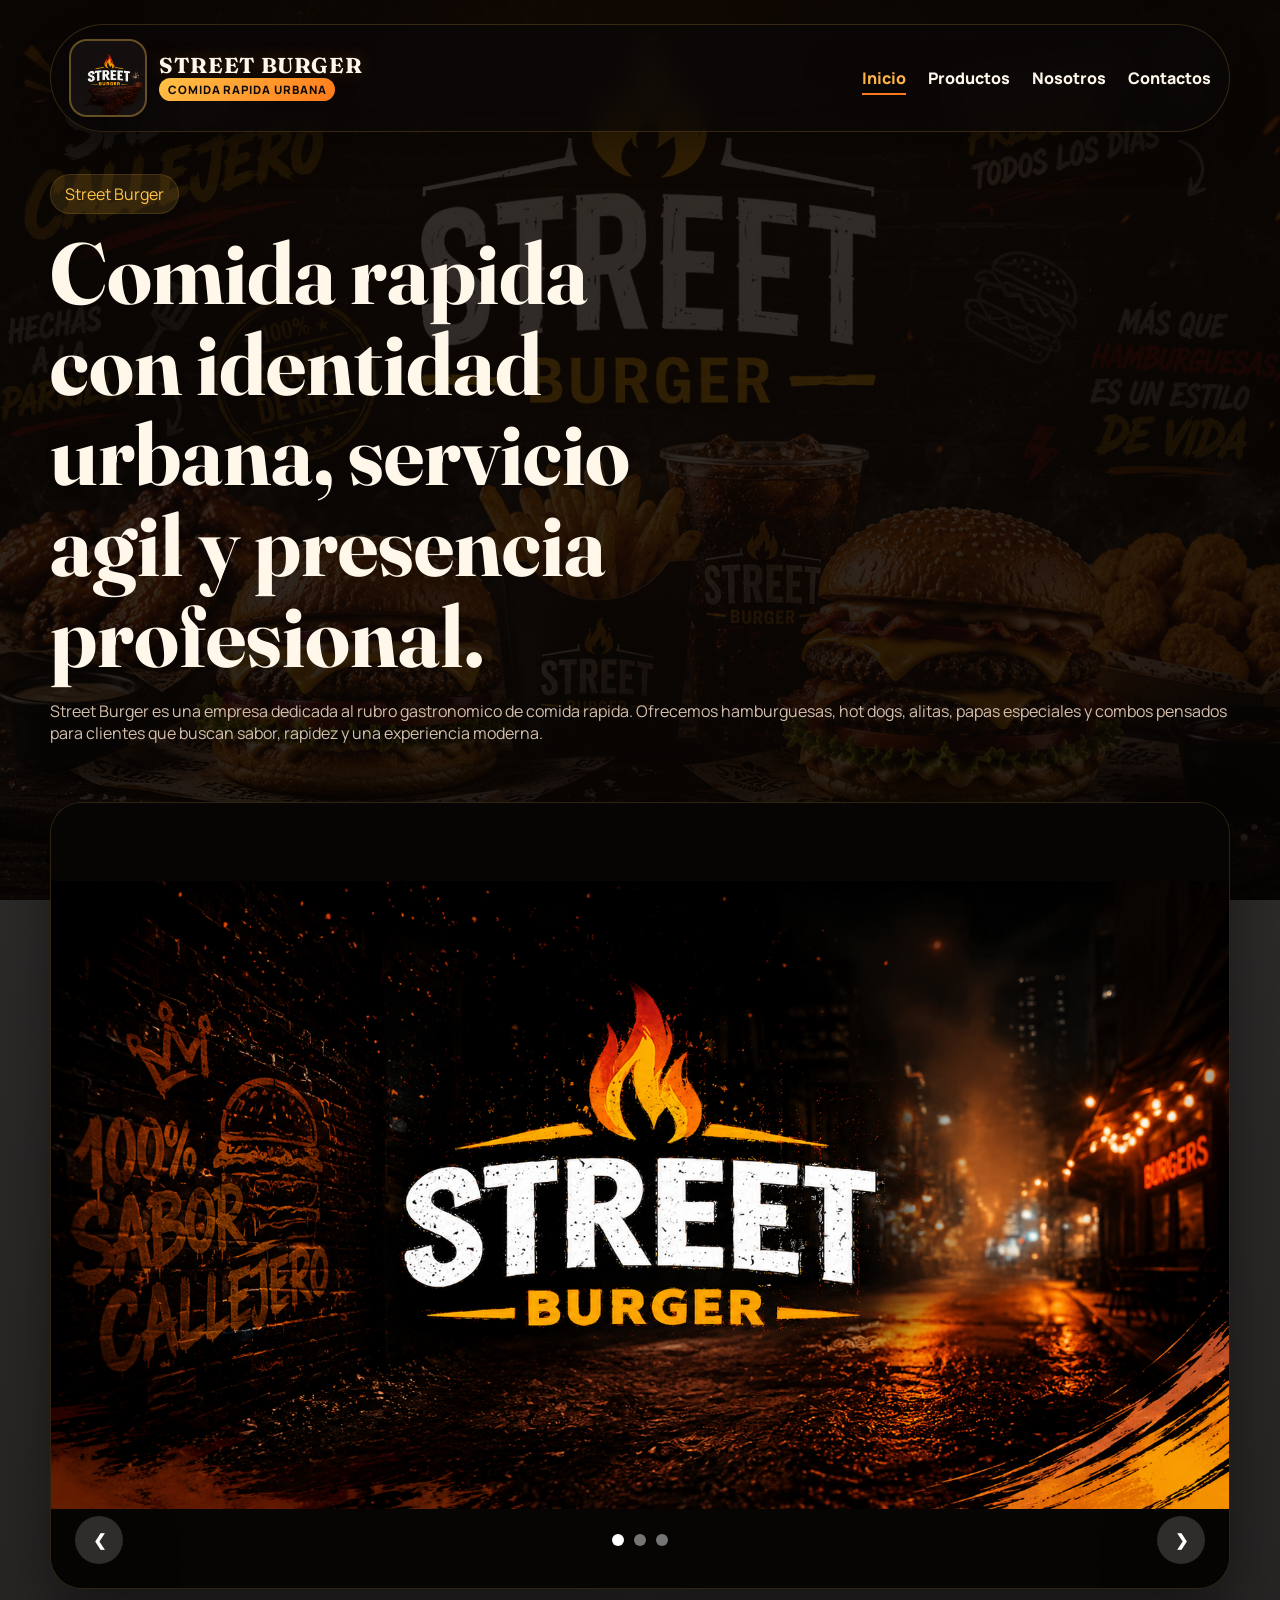
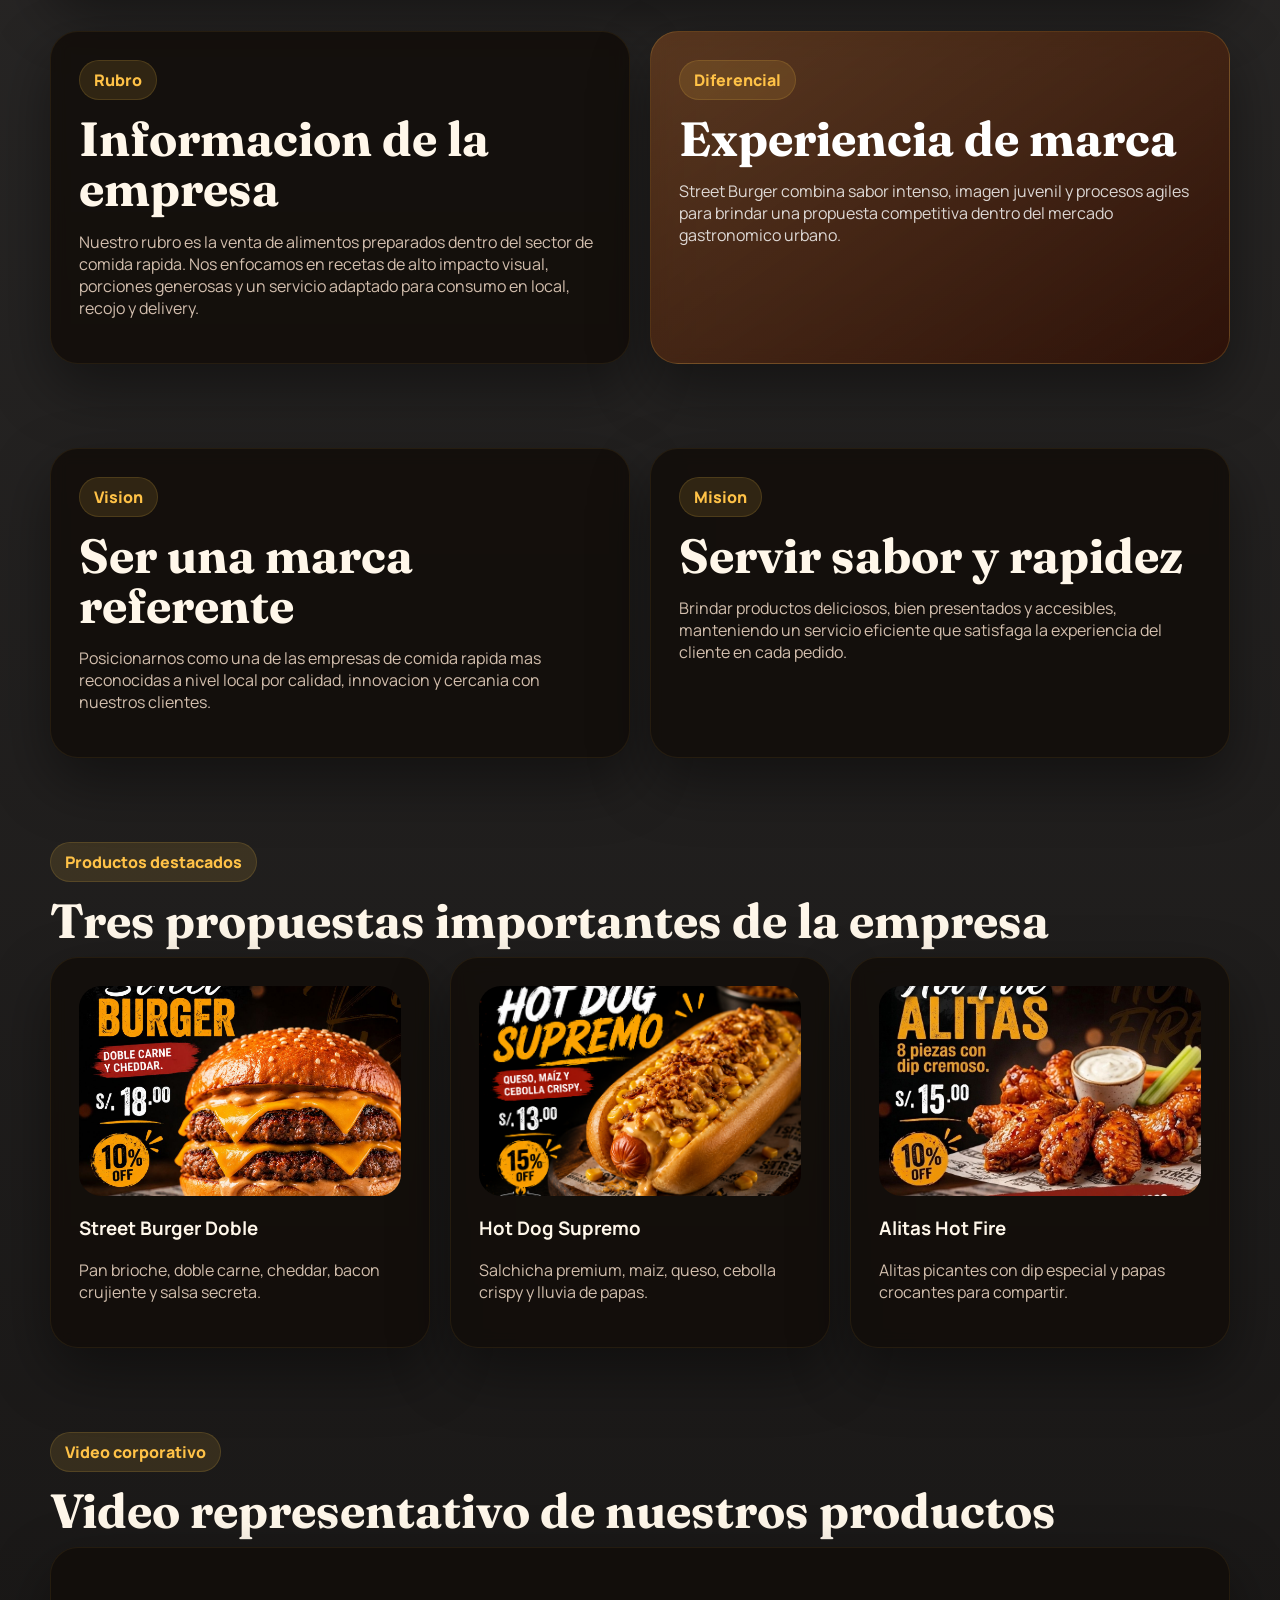
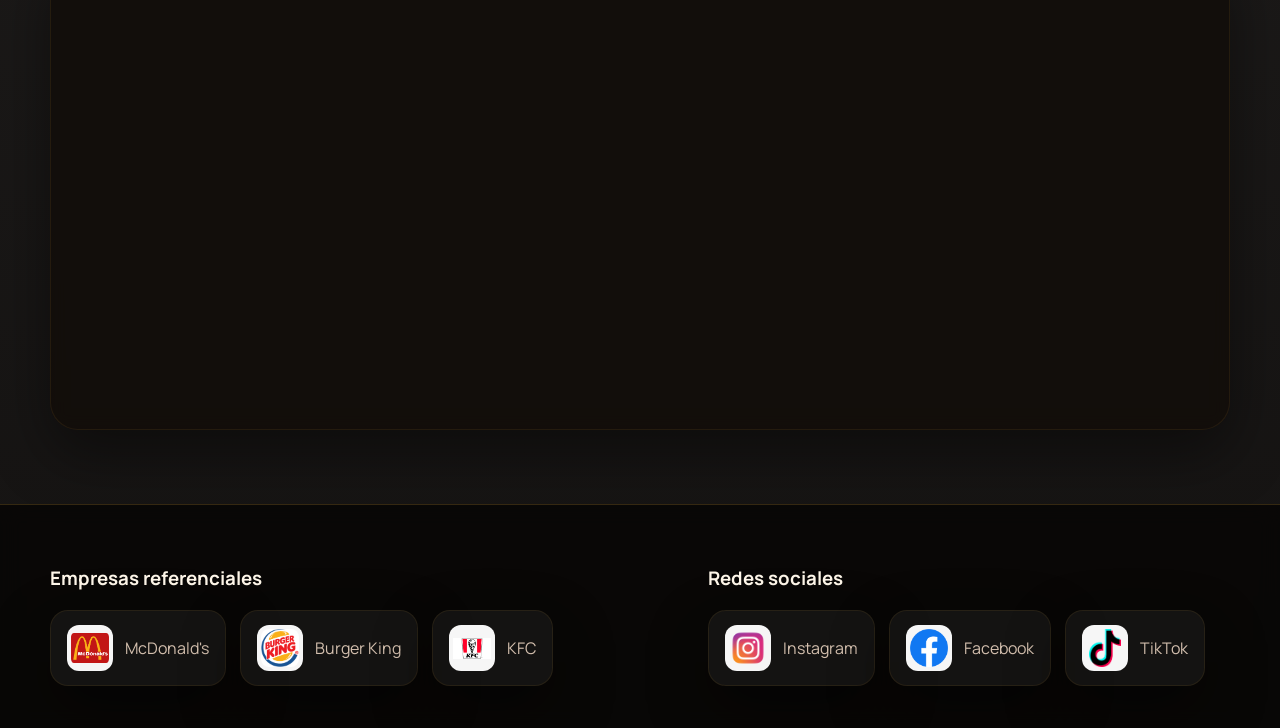
<file: index.html>
<!DOCTYPE html>
<html lang="es">
<head>
  <meta charset="UTF-8">
  <meta name="viewport" content="width=device-width, initial-scale=1.0">
  <title>Street Burger | Inicio</title>
  <link rel="preconnect" href="https://fonts.googleapis.com">
  <link rel="preconnect" href="https://fonts.gstatic.com" crossorigin>
  <link href="https://fonts.googleapis.com/css2?family=Fraunces:wght@600;700&family=Manrope:wght@400;500;700;800&display=swap" rel="stylesheet">
  <link rel="stylesheet" href="styles.css?v=pago-profesional">
</head>
<body data-page="inicio">
  <header class="site-shell">
    <nav class="navbar">
      <a class="brand" href="index.html">
        <img class="brand-logo" src="Productos/Logo.png" alt="Logo de Street Burger">
        <span class="brand-copy">
          <strong>Street Burger</strong>
          <small>Comida rapida urbana</small>
        </span>
      </a>

      <div class="nav-links">
        <a href="index.html" data-link="inicio">Inicio</a>
        <a href="productos.html" data-link="productos">Productos</a>
        <a href="nosotros.html" data-link="nosotros">Nosotros</a>
        <a href="contactos.html" data-link="contactos">Contactos</a>
      </div>
    </nav>
  </header>

  <main class="site-shell">
    <section class="page-hero">
      <div class="hero-copy">
        <span class="eyebrow">Street Burger</span>
        <h1>Comida rapida con identidad urbana, servicio agil y presencia profesional.</h1>
        <p>
          Street Burger es una empresa dedicada al rubro gastronomico de comida rapida.
          Ofrecemos hamburguesas, hot dogs, alitas, papas especiales y combos pensados para
          clientes que buscan sabor, rapidez y una experiencia moderna.
        </p>
      </div>
    </section>

    <section class="slider showcase-slider" data-slider>
      <div class="slides">
        <article class="slide active slide-poster"><img src="Slider/INICIO SLIDER 1.png" alt="Street Burger inicio slider 1"></article>
        <article class="slide slide-poster"><img src="Slider/INICIO SLIDER 2.png" alt="Street Burger inicio slider 2"></article>
        <article class="slide slide-poster"><img src="Slider/INICIO SLIDER 3.png" alt="Street Burger inicio slider 3"></article>
      </div>
      <div class="slider-controls">
        <button class="slider-btn prev" type="button" aria-label="Imagen anterior">&#10094;</button>
        <div class="slider-dots" aria-label="Selector de imagenes"></div>
        <button class="slider-btn next" type="button" aria-label="Imagen siguiente">&#10095;</button>
      </div>
    </section>

    <section class="section two-col">
      <article class="content-card">
        <span class="section-tag">Rubro</span>
        <h2>Informacion de la empresa</h2>
        <p>
          Nuestro rubro es la venta de alimentos preparados dentro del sector de comida rapida.
          Nos enfocamos en recetas de alto impacto visual, porciones generosas y un servicio
          adaptado para consumo en local, recojo y delivery.
        </p>
      </article>
      <article class="content-card accent-card">
        <span class="section-tag">Diferencial</span>
        <h2>Experiencia de marca</h2>
        <p>
          Street Burger combina sabor intenso, imagen juvenil y procesos agiles para brindar
          una propuesta competitiva dentro del mercado gastronomico urbano.
        </p>
      </article>
    </section>

    <section class="section two-col">
      <article class="content-card">
        <span class="section-tag">Vision</span>
        <h2>Ser una marca referente</h2>
        <p>
          Posicionarnos como una de las empresas de comida rapida mas reconocidas a nivel local
          por calidad, innovacion y cercania con nuestros clientes.
        </p>
      </article>
      <article class="content-card">
        <span class="section-tag">Mision</span>
        <h2>Servir sabor y rapidez</h2>
        <p>
          Brindar productos deliciosos, bien presentados y accesibles, manteniendo un servicio
          eficiente que satisfaga la experiencia del cliente en cada pedido.
        </p>
      </article>
    </section>

    <section class="section">
      <div class="section-heading">
        <span class="section-tag">Productos destacados</span>
        <h2>Tres propuestas importantes de la empresa</h2>
      </div>
      <div class="feature-grid">
        <article class="product-feature">
          <img class="feature-image" src="Productos/Street Burger.jpeg" alt="Street Burger">
          <h3>Street Burger Doble</h3>
          <p>Pan brioche, doble carne, cheddar, bacon crujiente y salsa secreta.</p>
        </article>
        <article class="product-feature">
          <img class="feature-image" src="Productos/HOT DOG SUPREMO.png" alt="Hot Dog Supremo">
          <h3>Hot Dog Supremo</h3>
          <p>Salchicha premium, maiz, queso, cebolla crispy y lluvia de papas.</p>
        </article>
        <article class="product-feature">
          <img class="feature-image" src="Productos/Hot Fire Alitas.jpeg" alt="Alitas Hot Fire">
          <h3>Alitas Hot Fire</h3>
          <p>Alitas picantes con dip especial y papas crocantes para compartir.</p>
        </article>
      </div>
    </section>

    <section class="section">
      <div class="section-heading">
        <span class="section-tag">Video corporativo</span>
        <h2>Video representativo de nuestros productos</h2>
      </div>
      <div class="video-frame">
        <iframe
          src="https://www.youtube.com/embed/rygi6waxC04"
          title="Video representativo de comida rapida"
          allow="accelerometer; autoplay; clipboard-write; encrypted-media; gyroscope; picture-in-picture"
          allowfullscreen></iframe>
      </div>
    </section>
  </main>

  <footer class="footer">
    <div class="site-shell footer-grid">
      <div>
        <h3>Empresas referenciales</h3>
        <div class="reference-logos">
          <a class="logo-card" href="https://www.mcdonalds.com.pe/" target="_blank" rel="noopener noreferrer"><img class="footer-logo-image" src="Logos de empresas/McDonald's.png" alt="Logo de McDonald's"><span>McDonald's</span></a>
          <a class="logo-card" href="https://www.burgerking.pe/?utm_source=google&utm_medium=search&utm_campaign=brand_conversiones&utm_content=search_intereses__brand&gad_source=1&gad_campaignid=15724503257&gbraid=0AAAAABdfjA9JvOW6CQxQbvN6A2C6X4tfF&gclid=Cj0KCQjw8PDPBhCeARIsAOJwmWW41U0X5RhV-IbB0sMtb2U_2dct4FTOyTwmlMT4a1hvIzcBEaLPNpYaAq4HEALw_wcB" target="_blank" rel="noopener noreferrer"><img class="footer-logo-image" src="Logos de empresas/Burger King.png" alt="Logo de Burger King"><span>Burger King</span></a>
          <a class="logo-card" href="https://www.kfc.com.pe/" target="_blank" rel="noopener noreferrer"><img class="footer-logo-image" src="Logos de empresas/Kfc.png" alt="Logo de KFC"><span>KFC</span></a>
        </div>
      </div>
      <div>
        <h3>Redes sociales</h3>
        <div class="social-links">
          <a class="social-link" href="https://www.instagram.com" target="_blank" rel="noopener noreferrer" aria-label="Instagram"><img class="footer-social-image" src="Logos de empresas/Instagram.png" alt="Instagram"><span>Instagram</span></a>
          <a class="social-link" href="https://www.facebook.com" target="_blank" rel="noopener noreferrer" aria-label="Facebook"><img class="footer-social-image" src="Logos de empresas/Facebook.png" alt="Facebook"><span>Facebook</span></a>
          <a class="social-link" href="https://www.tiktok.com" target="_blank" rel="noopener noreferrer" aria-label="TikTok"><img class="footer-social-image" src="Logos de empresas/TikTok.png" alt="TikTok"><span>TikTok</span></a>
        </div>
      </div>
    </div>
  </footer>

  <script src="script.js?v=pago-profesional"></script>
</body>
</html>
</file>
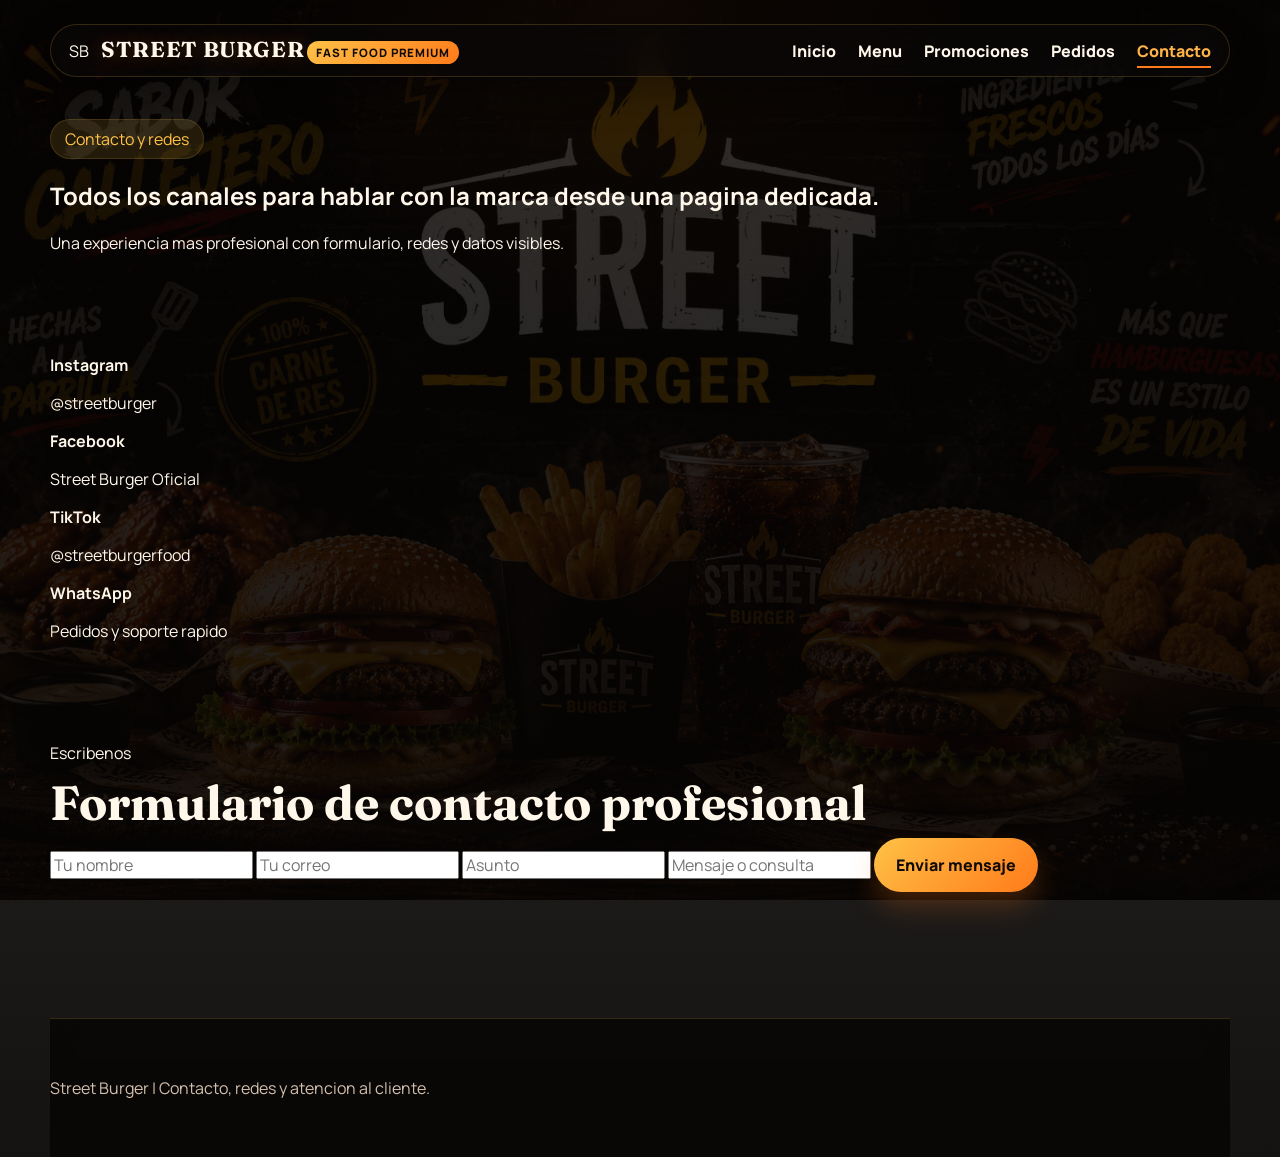
<file: contacto.html>
<!DOCTYPE html>
<html lang="es">
<head>
  <meta charset="UTF-8">
  <meta name="viewport" content="width=device-width, initial-scale=1.0">
  <title>Street Burger | Contacto</title>
  <link rel="preconnect" href="https://fonts.googleapis.com">
  <link rel="preconnect" href="https://fonts.gstatic.com" crossorigin>
  <link href="https://fonts.googleapis.com/css2?family=Fraunces:wght@600;700&family=Manrope:wght@400;500;700;800&display=swap" rel="stylesheet">
  <link rel="stylesheet" href="styles.css">
</head>
<body data-page="contacto">
  <header class="site-shell page-top">
    <nav class="navbar">
      <a class="brand" href="index.html">
        <span class="brand-mark">SB</span>
        <span>
          <strong>Street Burger</strong>
          <small>Fast food premium</small>
        </span>
      </a>
      <div class="nav-links">
        <a href="index.html" data-link="inicio">Inicio</a>
        <a href="menu.html" data-link="menu">Menu</a>
        <a href="promociones.html" data-link="promociones">Promociones</a>
        <a href="pedidos.html" data-link="pedidos">Pedidos</a>
        <a href="contacto.html" data-link="contacto">Contacto</a>
      </div>
    </nav>

    <section class="page-hero">
      <span class="eyebrow">Contacto y redes</span>
      <h1>Todos los canales para hablar con la marca desde una pagina dedicada.</h1>
      <p>Una experiencia mas profesional con formulario, redes y datos visibles.</p>
    </section>
  </header>

  <main class="site-shell">
    <section class="section social-grid four-col">
      <a class="social-card" href="#" aria-label="Instagram">
        <strong>Instagram</strong>
        <p>@streetburger</p>
      </a>
      <a class="social-card" href="#" aria-label="Facebook">
        <strong>Facebook</strong>
        <p>Street Burger Oficial</p>
      </a>
      <a class="social-card" href="#" aria-label="TikTok">
        <strong>TikTok</strong>
        <p>@streetburgerfood</p>
      </a>
      <a class="social-card" href="#" aria-label="WhatsApp">
        <strong>WhatsApp</strong>
        <p>Pedidos y soporte rapido</p>
      </a>
    </section>

    <section class="section">
      <div class="section-heading">
        <span>Escribenos</span>
        <h2>Formulario de contacto profesional</h2>
      </div>
      <form class="booking-form" id="contactForm">
        <input type="text" name="nombre" placeholder="Tu nombre" required>
        <input type="email" name="correo" placeholder="Tu correo" required>
        <input type="text" name="asunto" placeholder="Asunto" required>
        <input type="text" name="mensaje" placeholder="Mensaje o consulta" required>
        <button type="submit" class="btn btn-primary">Enviar mensaje</button>
      </form>
      <p class="form-message" id="formMessage" aria-live="polite"></p>
    </section>
  </main>

  <footer class="footer site-shell">
    <p>Street Burger | Contacto, redes y atencion al cliente.</p>
  </footer>

  <script src="script.js"></script>
</body>
</html>
</file>
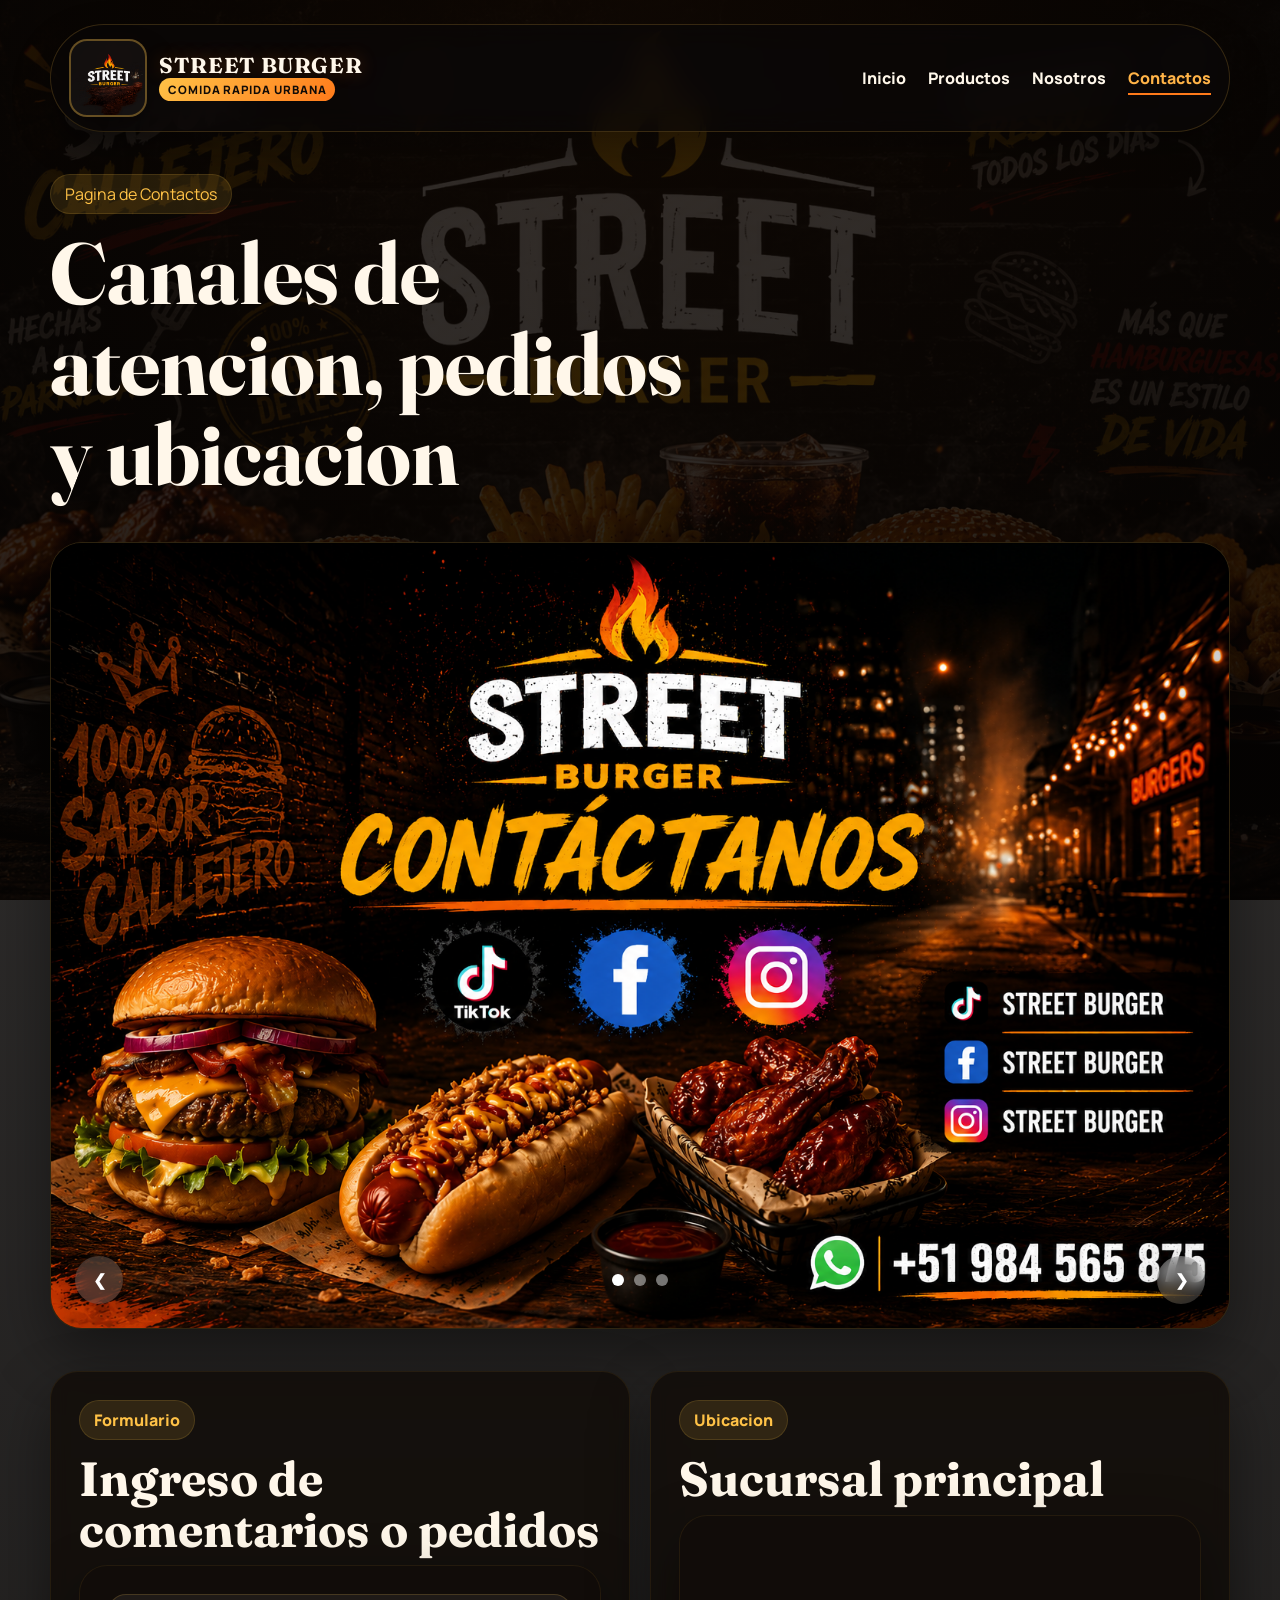
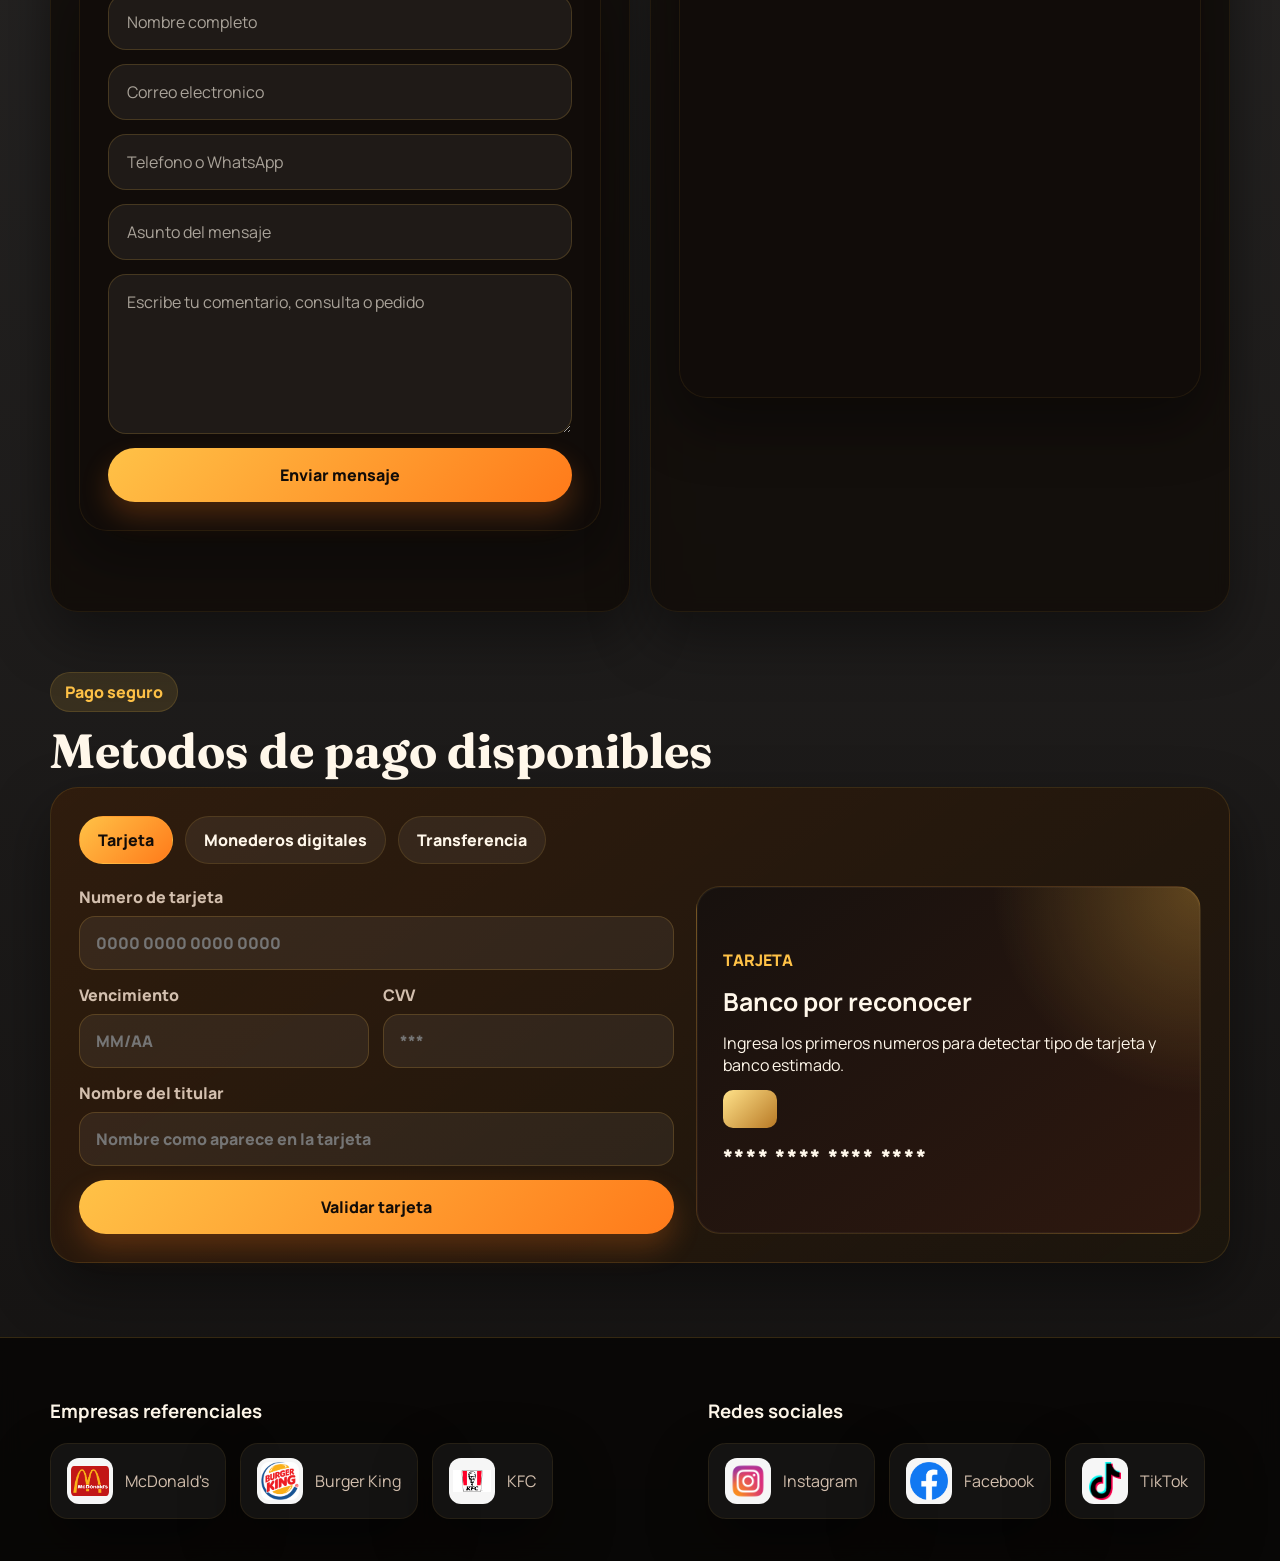
<file: contactos.html>
<!DOCTYPE html>
<html lang="es">
<head>
  <meta charset="UTF-8">
  <meta name="viewport" content="width=device-width, initial-scale=1.0">
  <title>Street Burger | Contactos</title>
  <link rel="preconnect" href="https://fonts.googleapis.com">
  <link rel="preconnect" href="https://fonts.gstatic.com" crossorigin>
  <link href="https://fonts.googleapis.com/css2?family=Fraunces:wght@600;700&family=Manrope:wght@400;500;700;800&display=swap" rel="stylesheet">
  <link rel="stylesheet" href="styles.css?v=pago-profesional">
</head>
<body data-page="contactos">
  <header class="site-shell">
    <nav class="navbar">
      <a class="brand" href="index.html">
        <img class="brand-logo" src="Productos/Logo.png" alt="Logo de Street Burger">
        <span class="brand-copy">
          <strong>Street Burger</strong>
          <small>Comida rapida urbana</small>
        </span>
      </a>
      <div class="nav-links">
        <a href="index.html" data-link="inicio">Inicio</a>
        <a href="productos.html" data-link="productos">Productos</a>
        <a href="nosotros.html" data-link="nosotros">Nosotros</a>
        <a href="contactos.html" data-link="contactos">Contactos</a>
      </div>
    </nav>
  </header>

  <main class="site-shell">
    <section class="page-hero compact-hero">
      <div class="hero-copy">
        <span class="eyebrow">Pagina de Contactos</span>
        <h1>Canales de atencion, pedidos y ubicacion</h1>
      </div>
    </section>

    <section class="slider showcase-slider" data-slider>
      <div class="slides">
        <article class="slide active slide-poster"><img src="Slider/CONTACTOS SLIDER 1.png" alt="Street Burger contactos slider 1"></article>
        <article class="slide slide-poster"><img src="Slider/CONTACTOS SLIDER 2.png" alt="Street Burger contactos slider 2"></article>
        <article class="slide slide-poster"><img src="Slider/CONTACTOS SLIDER 3.png" alt="Street Burger contactos slider 3"></article>
      </div>
      <div class="slider-controls">
        <button class="slider-btn prev" type="button" aria-label="Imagen anterior">&#10094;</button>
        <div class="slider-dots" aria-label="Selector de imagenes"></div>
        <button class="slider-btn next" type="button" aria-label="Imagen siguiente">&#10095;</button>
      </div>
    </section>

    <section class="section two-col contact-layout">
      <div class="content-card" id="pedido-formulario">
        <span class="section-tag">Formulario</span>
        <h2>Ingreso de comentarios o pedidos</h2>
        <form class="contact-form" id="contactForm">
          <input type="text" name="nombre" placeholder="Nombre completo" required>
          <input type="email" name="correo" placeholder="Correo electronico" required>
          <input type="text" name="telefono" placeholder="Telefono o WhatsApp" required>
          <input type="text" name="asunto" placeholder="Asunto del mensaje" required>
          <textarea name="mensaje" placeholder="Escribe tu comentario, consulta o pedido" required></textarea>
          <button type="submit" class="btn btn-primary">Enviar mensaje</button>
        </form>
        <p class="form-message" id="formMessage" aria-live="polite"></p>
      </div>

      <div class="content-card">
        <span class="section-tag">Ubicacion</span>
        <h2>Sucursal principal</h2>
        <div class="map-frame">
          <iframe
            src="https://www.google.com/maps?q=Plaza+de+Armas+de+Lima&output=embed"
            title="Mapa de la sucursal"
            loading="lazy"
            referrerpolicy="no-referrer-when-downgrade"></iframe>
        </div>
      </div>
    </section>

    <section class="section payment-section" id="metodos-pago">
      <div class="section-heading">
        <span class="section-tag">Pago seguro</span>
        <h2>Metodos de pago disponibles</h2>
      </div>

      <div class="payment-panel">
        <div class="payment-tabs" role="tablist" aria-label="Metodos de pago">
          <button class="payment-tab active" type="button" data-payment-tab="card">Tarjeta</button>
          <button class="payment-tab" type="button" data-payment-tab="wallet">Monederos digitales</button>
          <button class="payment-tab" type="button" data-payment-tab="transfer">Transferencia</button>
        </div>

        <div class="payment-method active" data-payment-panel="card">
          <div class="payment-grid">
            <form class="card-form" id="cardPaymentForm">
              <label>
                Numero de tarjeta
                <input id="cardNumber" type="text" inputmode="numeric" maxlength="19" placeholder="0000 0000 0000 0000" autocomplete="cc-number">
              </label>
              <div class="card-row">
                <label>
                  Vencimiento
                  <input id="cardExpiry" type="text" inputmode="numeric" maxlength="5" placeholder="MM/AA" autocomplete="cc-exp">
                </label>
                <label>
                  CVV
                  <input id="cardCvv" type="password" inputmode="numeric" maxlength="4" placeholder="***" autocomplete="cc-csc">
                </label>
              </div>
              <label>
                Nombre del titular
                <input id="cardHolder" type="text" placeholder="Nombre como aparece en la tarjeta" autocomplete="cc-name">
              </label>
              <button class="btn btn-primary" type="submit">Validar tarjeta</button>
            </form>

            <div class="card-preview" aria-live="polite">
              <span id="cardBrand">Tarjeta</span>
              <strong id="cardBank">Banco por reconocer</strong>
              <p id="cardHint">Ingresa los primeros numeros para detectar tipo de tarjeta y banco estimado.</p>
              <div class="card-chip"></div>
              <div id="cardMasked">**** **** **** ****</div>
            </div>
          </div>
        </div>

        <div class="payment-method" data-payment-panel="wallet">
          <div class="wallet-grid">
            <button class="wallet-card yape-card" type="button" id="openYapeModal">
              <img class="wallet-logo-image" src="Logos de empresas/Yape.png" alt="Logo de Yape">
              <strong>Yape</strong>
              <small>Escanea el QR para pagar al instante</small>
            </button>
          </div>
        </div>

        <div class="payment-method" data-payment-panel="transfer">
          <div class="transfer-box">
            <span class="section-tag">Cuenta bancaria</span>
            <h3>Transferencia o deposito</h3>
            <p>Banco: Street Burger Bank</p>
            <p>Cuenta: 001-245-998877</p>
            <p>CCI: 002-001-000245998877-11</p>
          </div>
        </div>
      </div>
    </section>
  </main>

  <div class="payment-modal" id="yapeModal" aria-hidden="true">
    <div class="payment-modal-backdrop" data-close-yape></div>
    <div class="payment-modal-card" role="dialog" aria-modal="true" aria-labelledby="yapeModalTitle">
      <button class="modal-close" type="button" aria-label="Cerrar" data-close-yape>&times;</button>
      <div class="yape-modal-layout">
        <div>
          <img class="wallet-logo-image large" src="Logos de empresas/Yape.png" alt="Logo de Yape">
          <h2 id="yapeModalTitle">Pago con Yape</h2>
          <p>Escanea el codigo QR para registrar el pago del pedido.</p>
        </div>
        <div class="receipt-preview" id="receiptPreview">
          <img class="qr-payment-image" src="Metodos de pago/QR.jpeg" alt="Codigo QR de pago por Yape">
        </div>
      </div>
    </div>
  </div>

  <div class="toast" id="orderToast" role="status" aria-live="polite"></div>

  <footer class="footer">
    <div class="site-shell footer-grid">
      <div>
        <h3>Empresas referenciales</h3>
        <div class="reference-logos">
          <a class="logo-card" href="https://www.mcdonalds.com" target="_blank" rel="noopener noreferrer"><img class="footer-logo-image" src="Logos de empresas/McDonald's.png" alt="Logo de McDonald's"><span>McDonald's</span></a>
          <a class="logo-card" href="https://www.burgerking.com" target="_blank" rel="noopener noreferrer"><img class="footer-logo-image" src="Logos de empresas/Burger King.png" alt="Logo de Burger King"><span>Burger King</span></a>
          <a class="logo-card" href="https://www.kfc.com" target="_blank" rel="noopener noreferrer"><img class="footer-logo-image" src="Logos de empresas/Kfc.png" alt="Logo de KFC"><span>KFC</span></a>
        </div>
      </div>
      <div>
        <h3>Redes sociales</h3>
        <div class="social-links">
          <a class="social-link" href="https://www.instagram.com" target="_blank" rel="noopener noreferrer"><img class="footer-social-image" src="Logos de empresas/Instagram.png" alt="Instagram"><span>Instagram</span></a>
          <a class="social-link" href="https://www.facebook.com" target="_blank" rel="noopener noreferrer"><img class="footer-social-image" src="Logos de empresas/Facebook.png" alt="Facebook"><span>Facebook</span></a>
          <a class="social-link" href="https://www.tiktok.com" target="_blank" rel="noopener noreferrer"><img class="footer-social-image" src="Logos de empresas/TikTok.png" alt="TikTok"><span>TikTok</span></a>
        </div>
      </div>
    </div>
  </footer>

  <script src="script.js?v=pago-profesional"></script>
</body>
</html>
</file>
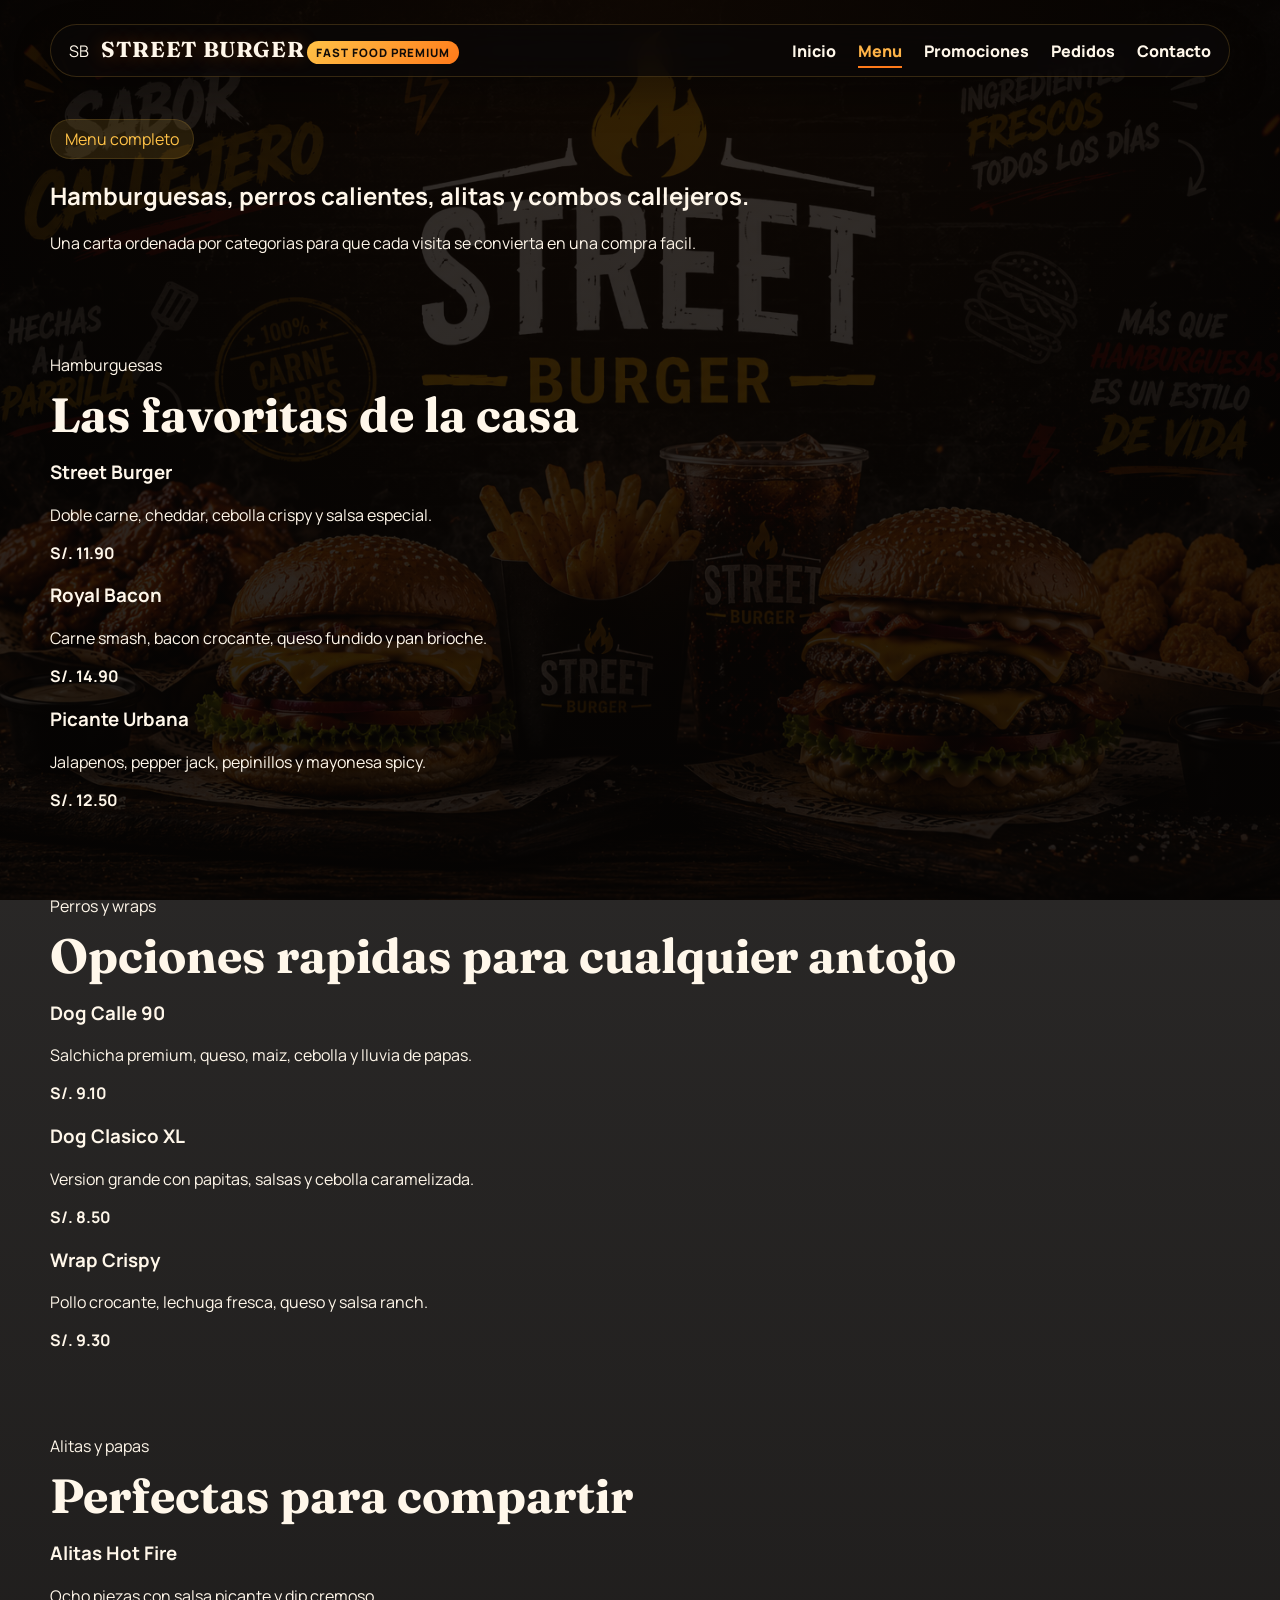
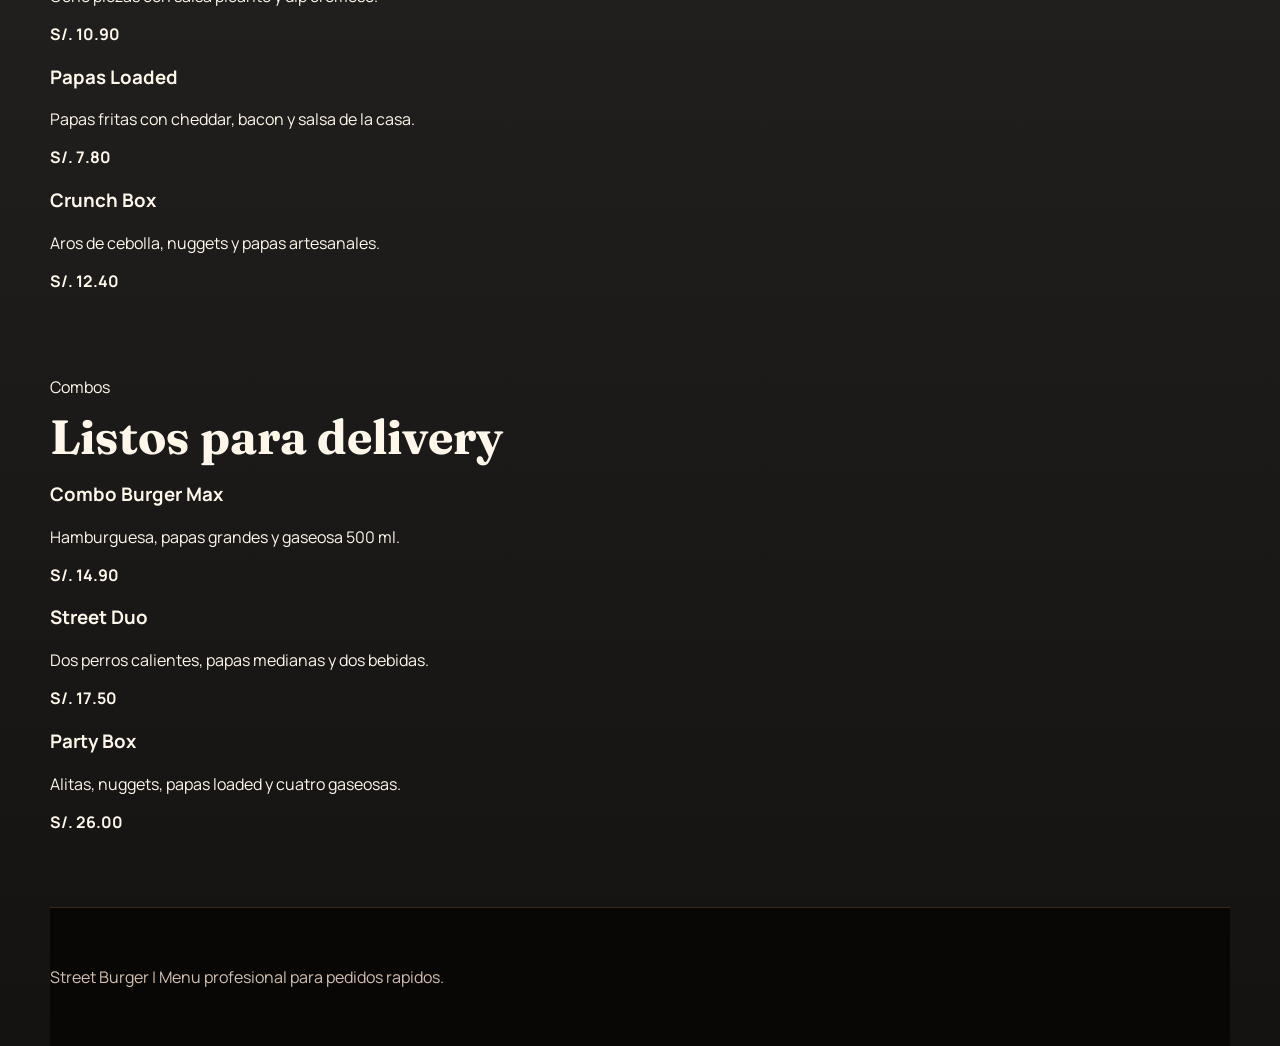
<file: menu.html>
<!DOCTYPE html>
<html lang="es">
<head>
  <meta charset="UTF-8">
  <meta name="viewport" content="width=device-width, initial-scale=1.0">
  <title>Street Burger | Menu</title>
  <link rel="preconnect" href="https://fonts.googleapis.com">
  <link rel="preconnect" href="https://fonts.gstatic.com" crossorigin>
  <link href="https://fonts.googleapis.com/css2?family=Fraunces:wght@600;700&family=Manrope:wght@400;500;700;800&display=swap" rel="stylesheet">
  <link rel="stylesheet" href="styles.css">
</head>
<body data-page="menu">
  <header class="site-shell page-top">
    <nav class="navbar">
      <a class="brand" href="index.html">
        <span class="brand-mark">SB</span>
        <span>
          <strong>Street Burger</strong>
          <small>Fast food premium</small>
        </span>
      </a>
      <div class="nav-links">
        <a href="index.html" data-link="inicio">Inicio</a>
        <a href="menu.html" data-link="menu">Menu</a>
        <a href="promociones.html" data-link="promociones">Promociones</a>
        <a href="pedidos.html" data-link="pedidos">Pedidos</a>
        <a href="contacto.html" data-link="contacto">Contacto</a>
      </div>
    </nav>

    <section class="page-hero">
      <span class="eyebrow">Menu completo</span>
      <h1>Hamburguesas, perros calientes, alitas y combos callejeros.</h1>
      <p>Una carta ordenada por categorias para que cada visita se convierta en una compra facil.</p>
    </section>
  </header>

  <main class="site-shell">
    <section class="section category-section">
      <div class="section-heading">
        <span>Hamburguesas</span>
        <h2>Las favoritas de la casa</h2>
      </div>
      <div class="menu-grid">
        <article class="menu-card warm-card">
          <h3>Street Burger</h3>
          <p>Doble carne, cheddar, cebolla crispy y salsa especial.</p>
          <strong>S/. 11.90</strong>
        </article>
        <article class="menu-card dark-card">
          <h3>Royal Bacon</h3>
          <p>Carne smash, bacon crocante, queso fundido y pan brioche.</p>
          <strong>S/. 14.90</strong>
        </article>
        <article class="menu-card gold-card">
          <h3>Picante Urbana</h3>
          <p>Jalapenos, pepper jack, pepinillos y mayonesa spicy.</p>
          <strong>S/. 12.50</strong>
        </article>
      </div>
    </section>

    <section class="section category-section">
      <div class="section-heading">
        <span>Perros y wraps</span>
        <h2>Opciones rapidas para cualquier antojo</h2>
      </div>
      <div class="menu-grid">
        <article class="menu-card green-card">
          <h3>Dog Calle 90</h3>
          <p>Salchicha premium, queso, maiz, cebolla y lluvia de papas.</p>
          <strong>S/. 9.10</strong>
        </article>
        <article class="menu-card warm-card">
          <h3>Dog Clasico XL</h3>
          <p>Version grande con papitas, salsas y cebolla caramelizada.</p>
          <strong>S/. 8.50</strong>
        </article>
        <article class="menu-card dark-card">
          <h3>Wrap Crispy</h3>
          <p>Pollo crocante, lechuga fresca, queso y salsa ranch.</p>
          <strong>S/. 9.30</strong>
        </article>
      </div>
    </section>

    <section class="section category-section">
      <div class="section-heading">
        <span>Alitas y papas</span>
        <h2>Perfectas para compartir</h2>
      </div>
      <div class="menu-grid">
        <article class="menu-card dark-card">
          <h3>Alitas Hot Fire</h3>
          <p>Ocho piezas con salsa picante y dip cremoso.</p>
          <strong>S/. 10.90</strong>
        </article>
        <article class="menu-card gold-card">
          <h3>Papas Loaded</h3>
          <p>Papas fritas con cheddar, bacon y salsa de la casa.</p>
          <strong>S/. 7.80</strong>
        </article>
        <article class="menu-card green-card">
          <h3>Crunch Box</h3>
          <p>Aros de cebolla, nuggets y papas artesanales.</p>
          <strong>S/. 12.40</strong>
        </article>
      </div>
    </section>

    <section class="section category-section">
      <div class="section-heading">
        <span>Combos</span>
        <h2>Listos para delivery</h2>
      </div>
      <div class="menu-grid">
        <article class="menu-card warm-card">
          <h3>Combo Burger Max</h3>
          <p>Hamburguesa, papas grandes y gaseosa 500 ml.</p>
          <strong>S/. 14.90</strong>
        </article>
        <article class="menu-card dark-card">
          <h3>Street Duo</h3>
          <p>Dos perros calientes, papas medianas y dos bebidas.</p>
          <strong>S/. 17.50</strong>
        </article>
        <article class="menu-card gold-card">
          <h3>Party Box</h3>
          <p>Alitas, nuggets, papas loaded y cuatro gaseosas.</p>
          <strong>S/. 26.00</strong>
        </article>
      </div>
    </section>
  </main>

  <footer class="footer site-shell">
    <p>Street Burger | Menu profesional para pedidos rapidos.</p>
  </footer>

  <script src="script.js"></script>
</body>
</html>
</file>
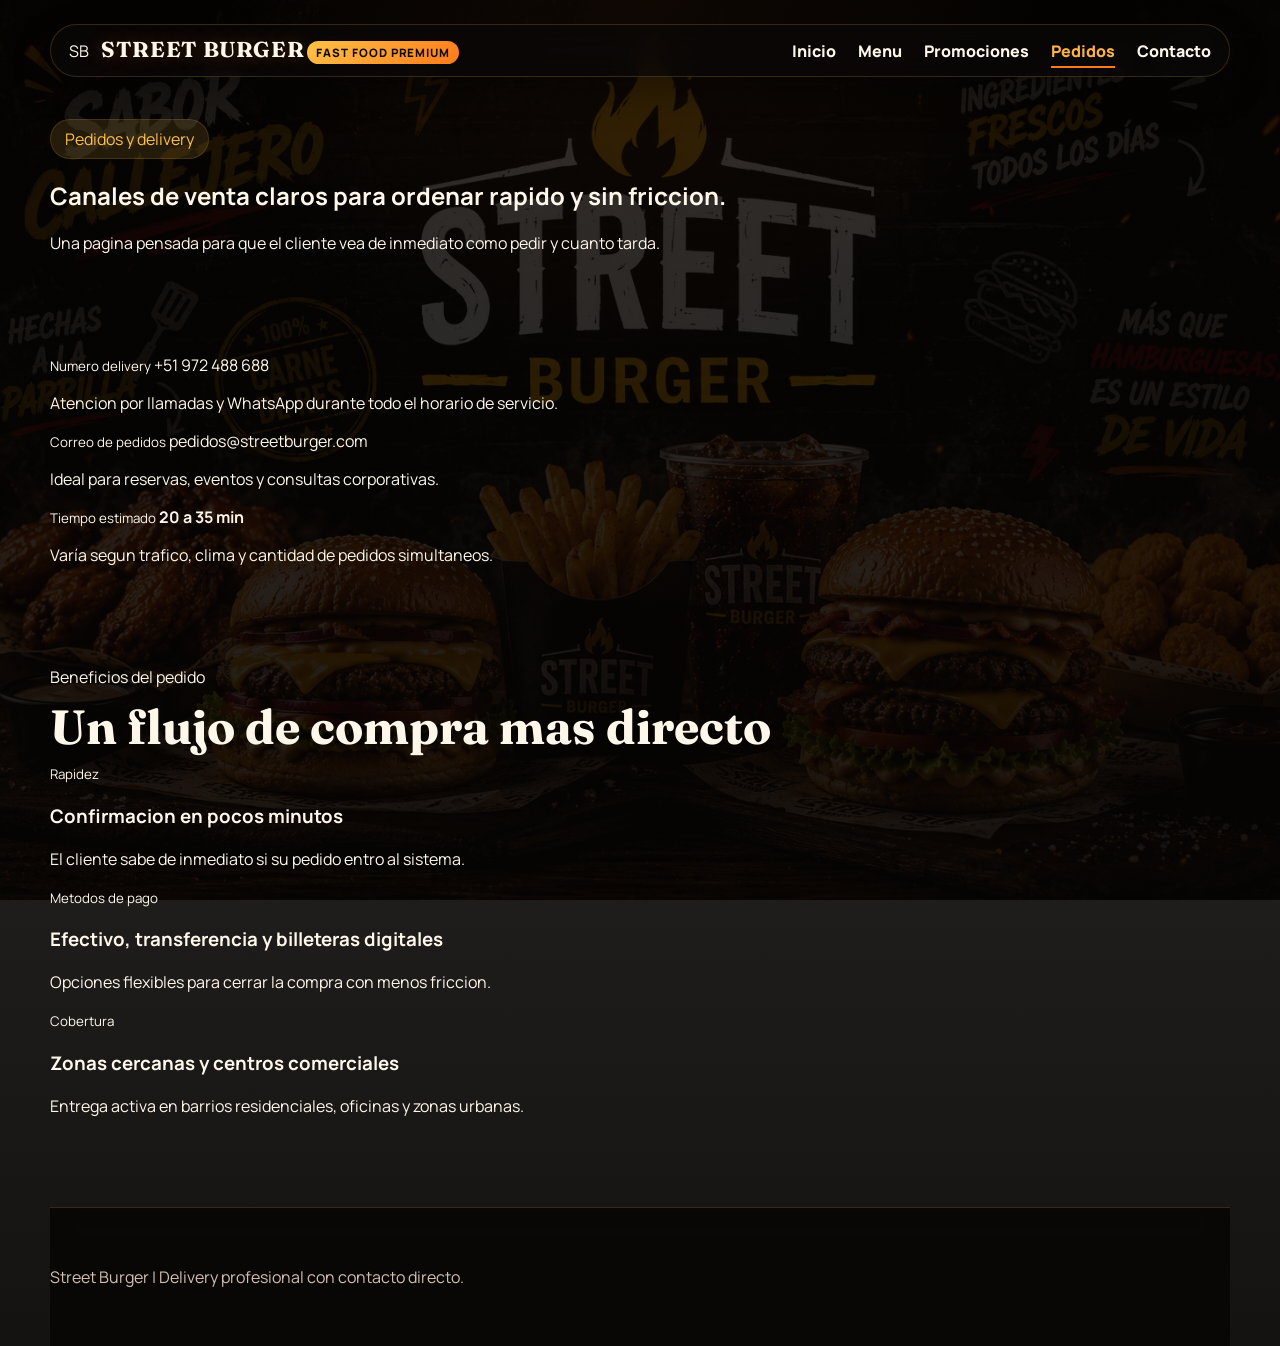
<file: pedidos.html>
<!DOCTYPE html>
<html lang="es">
<head>
  <meta charset="UTF-8">
  <meta name="viewport" content="width=device-width, initial-scale=1.0">
  <title>Street Burger | Pedidos</title>
  <link rel="preconnect" href="https://fonts.googleapis.com">
  <link rel="preconnect" href="https://fonts.gstatic.com" crossorigin>
  <link href="https://fonts.googleapis.com/css2?family=Fraunces:wght@600;700&family=Manrope:wght@400;500;700;800&display=swap" rel="stylesheet">
  <link rel="stylesheet" href="styles.css">
</head>
<body data-page="pedidos">
  <header class="site-shell page-top">
    <nav class="navbar">
      <a class="brand" href="index.html">
        <span class="brand-mark">SB</span>
        <span>
          <strong>Street Burger</strong>
          <small>Fast food premium</small>
        </span>
      </a>
      <div class="nav-links">
        <a href="index.html" data-link="inicio">Inicio</a>
        <a href="menu.html" data-link="menu">Menu</a>
        <a href="promociones.html" data-link="promociones">Promociones</a>
        <a href="pedidos.html" data-link="pedidos">Pedidos</a>
        <a href="contacto.html" data-link="contacto">Contacto</a>
      </div>
    </nav>

    <section class="page-hero">
      <span class="eyebrow">Pedidos y delivery</span>
      <h1>Canales de venta claros para ordenar rapido y sin friccion.</h1>
      <p>Una pagina pensada para que el cliente vea de inmediato como pedir y cuanto tarda.</p>
    </section>
  </header>

  <main class="site-shell">
    <section class="section orders-grid three-col">
      <article class="contact-card highlight">
        <small>Numero delivery</small>
        <a href="tel:+51972488688">+51 972 488 688</a>
        <p>Atencion por llamadas y WhatsApp durante todo el horario de servicio.</p>
      </article>
      <article class="contact-card">
        <small>Correo de pedidos</small>
        <a href="mailto:pedidos@streetburger.com">pedidos@streetburger.com</a>
        <p>Ideal para reservas, eventos y consultas corporativas.</p>
      </article>
      <article class="contact-card">
        <small>Tiempo estimado</small>
        <strong>20 a 35 min</strong>
        <p>Varía segun trafico, clima y cantidad de pedidos simultaneos.</p>
      </article>
    </section>

    <section class="section split-section">
      <div class="section-heading">
        <span>Beneficios del pedido</span>
        <h2>Un flujo de compra mas directo</h2>
      </div>
      <div class="page-links-grid">
        <article class="page-link-card warm-card">
          <small>Rapidez</small>
          <h3>Confirmacion en pocos minutos</h3>
          <p>El cliente sabe de inmediato si su pedido entro al sistema.</p>
        </article>
        <article class="page-link-card gold-card">
          <small>Metodos de pago</small>
          <h3>Efectivo, transferencia y billeteras digitales</h3>
          <p>Opciones flexibles para cerrar la compra con menos friccion.</p>
        </article>
        <article class="page-link-card dark-card">
          <small>Cobertura</small>
          <h3>Zonas cercanas y centros comerciales</h3>
          <p>Entrega activa en barrios residenciales, oficinas y zonas urbanas.</p>
        </article>
      </div>
    </section>
  </main>

  <footer class="footer site-shell">
    <p>Street Burger | Delivery profesional con contacto directo.</p>
  </footer>

  <script src="script.js"></script>
</body>
</html>
</file>
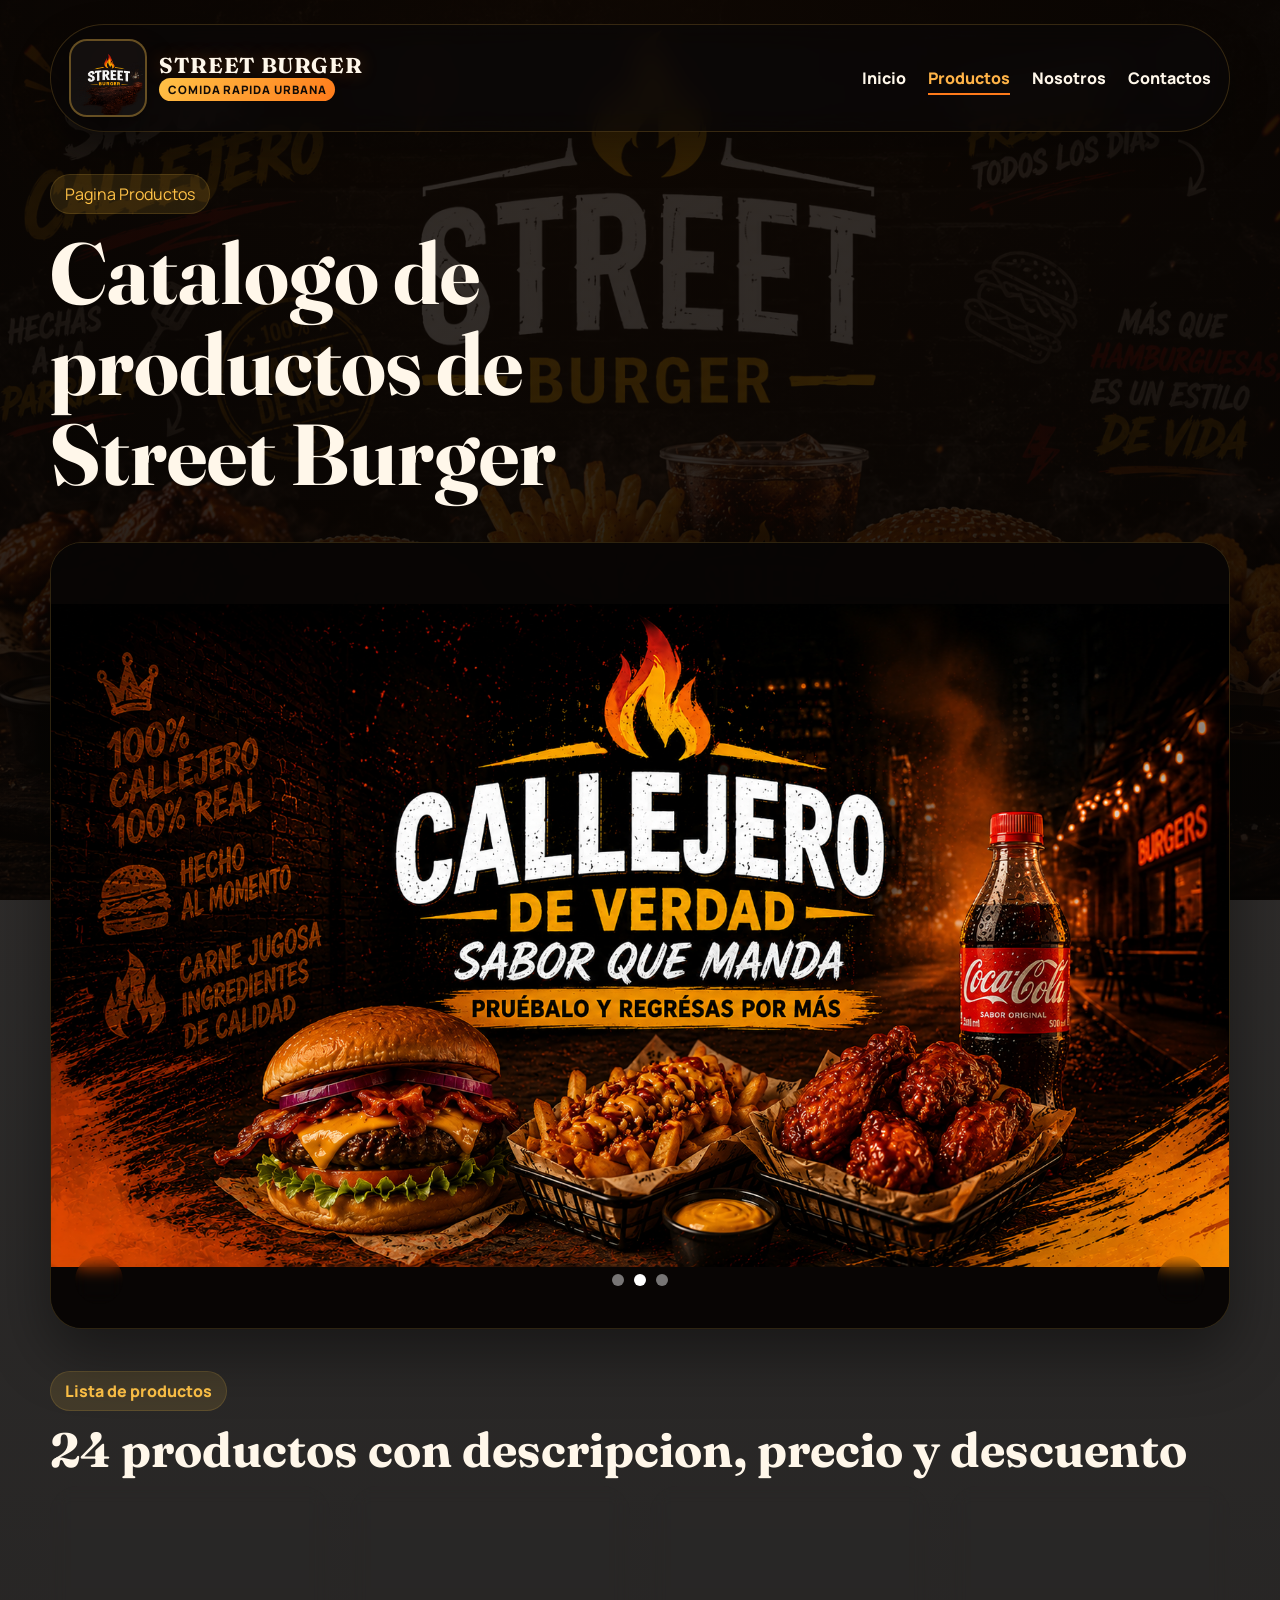
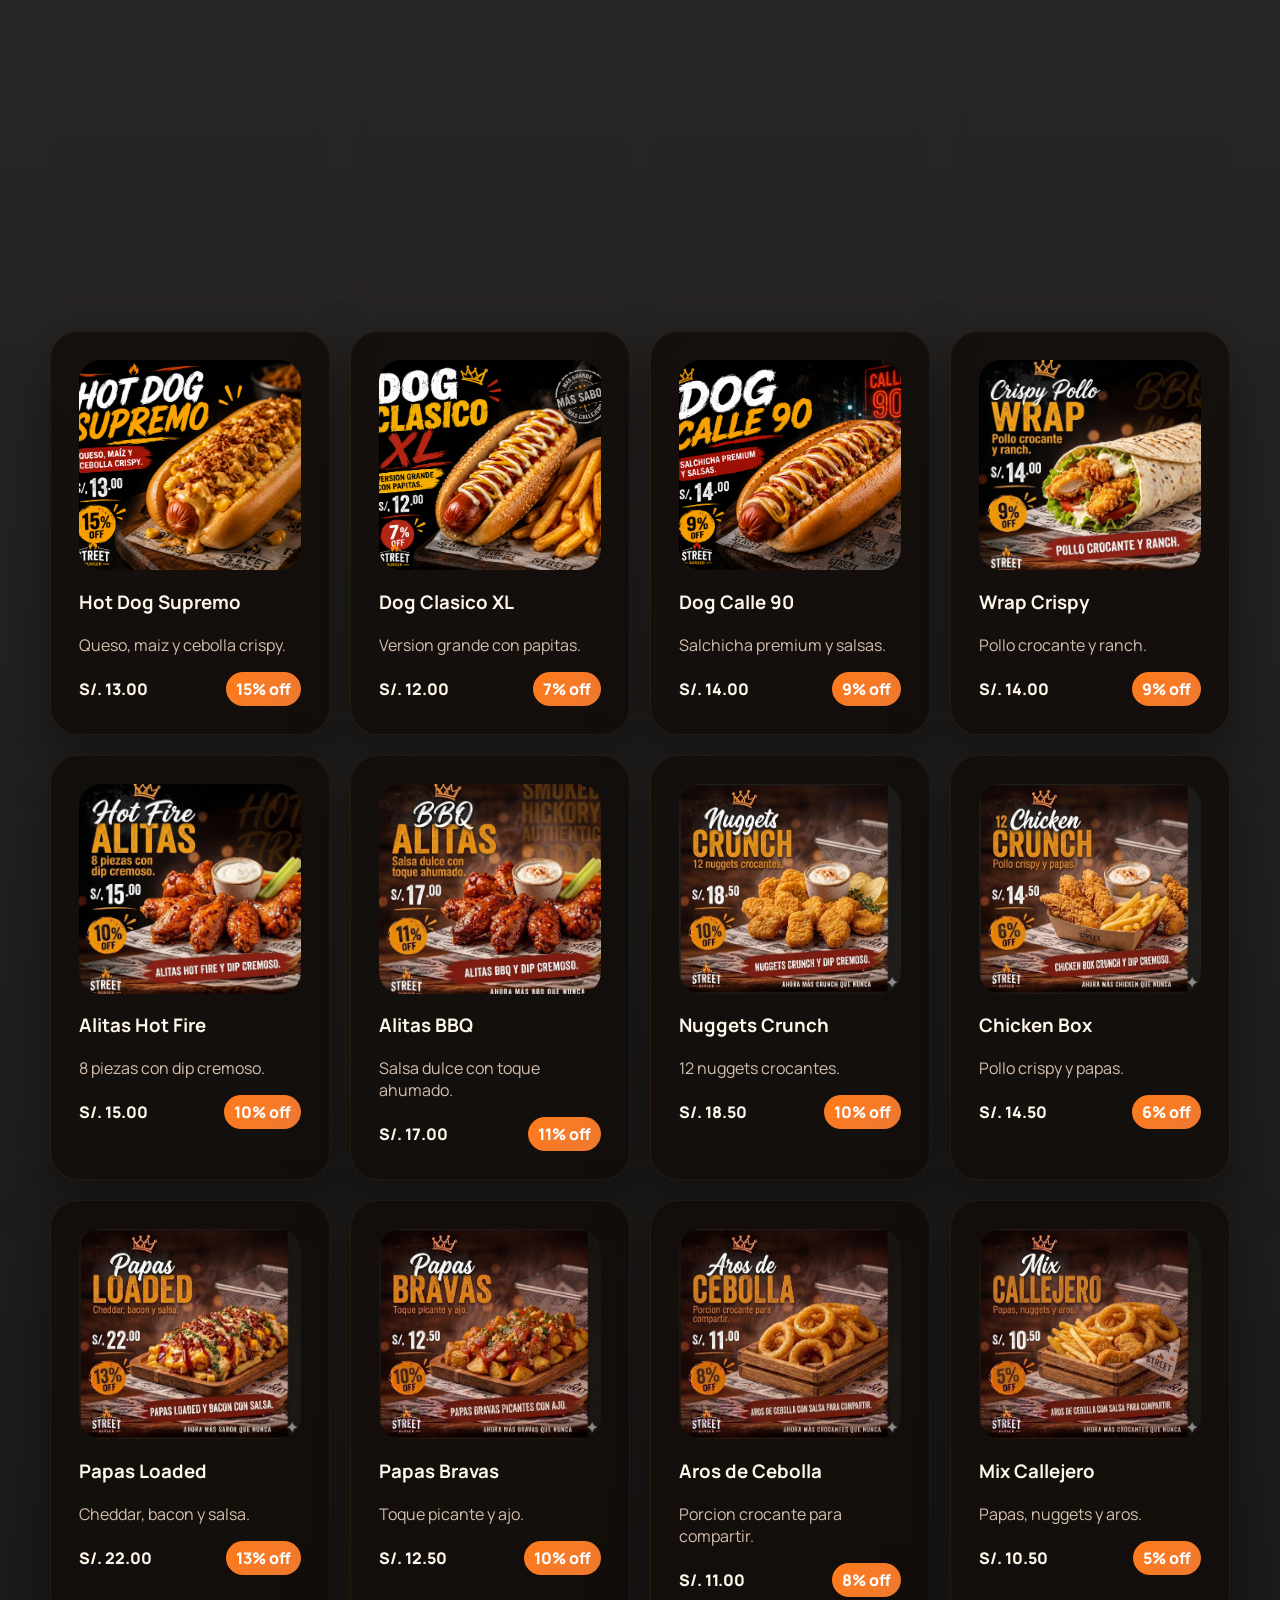
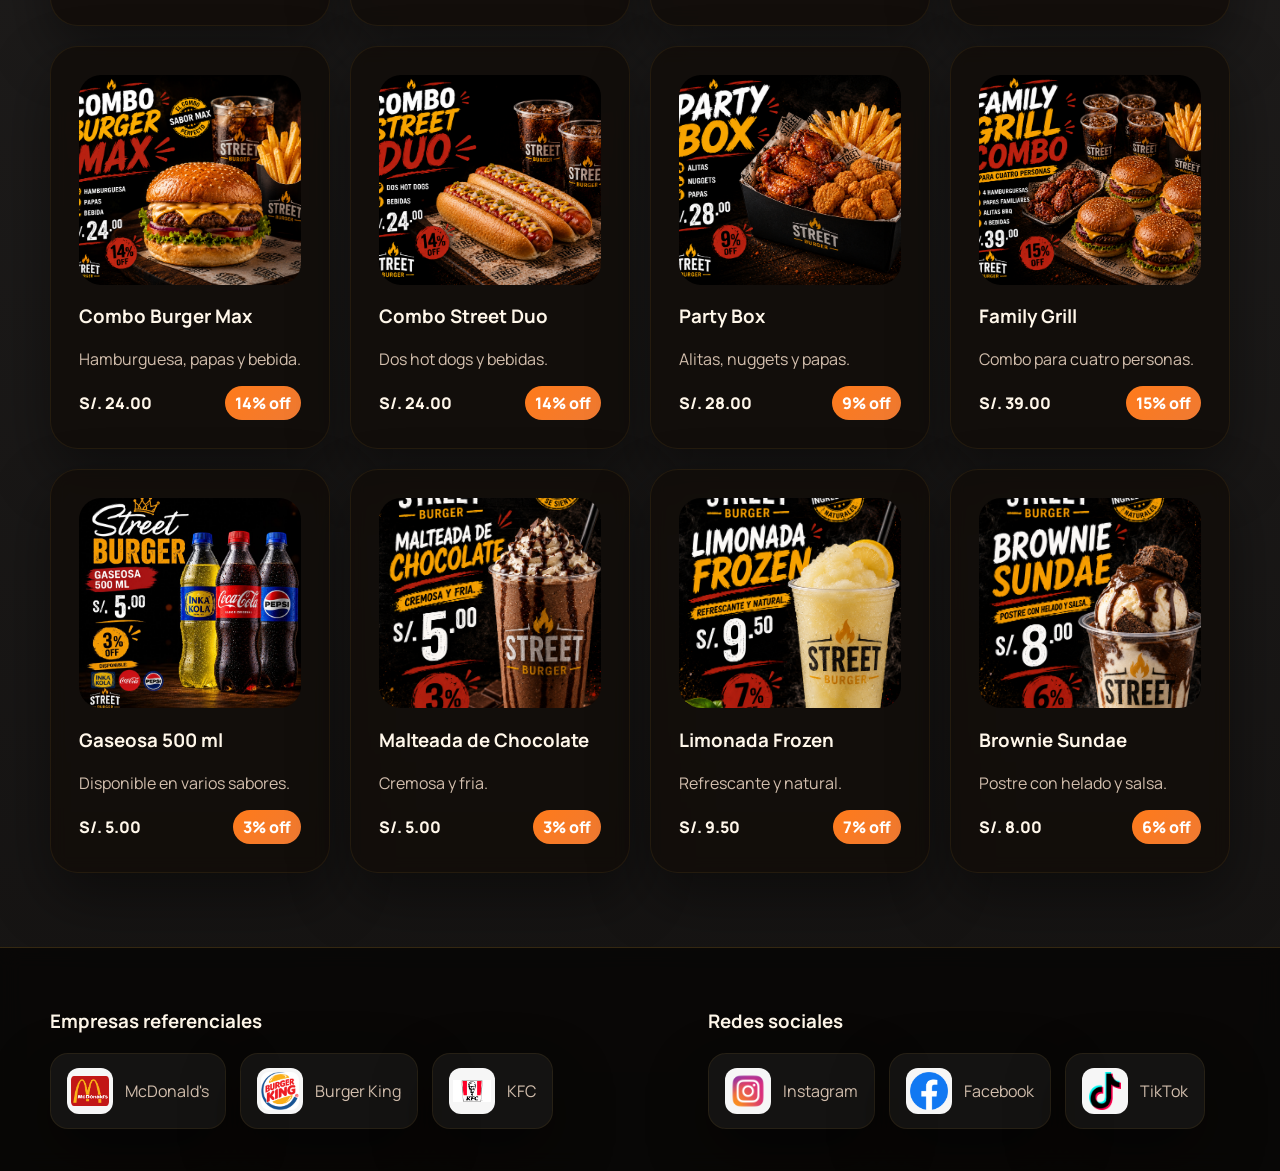
<file: productos.html>
<!DOCTYPE html>
<html lang="es">
<head>
  <meta charset="UTF-8">
  <meta name="viewport" content="width=device-width, initial-scale=1.0">
  <title>Street Burger | Productos</title>
  <link rel="preconnect" href="https://fonts.googleapis.com">
  <link rel="preconnect" href="https://fonts.gstatic.com" crossorigin>
  <link href="https://fonts.googleapis.com/css2?family=Fraunces:wght@600;700&family=Manrope:wght@400;500;700;800&display=swap" rel="stylesheet">
  <link rel="stylesheet" href="styles.css?v=pago-profesional">
</head>
<body data-page="productos">
  <header class="site-shell">
    <nav class="navbar">
      <a class="brand" href="index.html">
        <img class="brand-logo" src="Productos/Logo.png" alt="Logo de Street Burger">
        <span class="brand-copy">
          <strong>Street Burger</strong>
          <small>Comida rapida urbana</small>
        </span>
      </a>
      <div class="nav-links">
        <a href="index.html" data-link="inicio">Inicio</a>
        <a href="productos.html" data-link="productos">Productos</a>
        <a href="nosotros.html" data-link="nosotros">Nosotros</a>
        <a href="contactos.html" data-link="contactos">Contactos</a>
      </div>
    </nav>
  </header>

  <main class="site-shell">
    <section class="page-hero compact-hero">
      <div class="hero-copy">
        <span class="eyebrow">Pagina Productos</span>
        <h1>Catalogo de productos de Street Burger</h1>
      </div>
    </section>

    <section class="slider showcase-slider" data-slider>
      <div class="slides">
        <article class="slide active slide-poster"><img src="Slider/PRODUCTOS SLIDER 1.png" alt="Street Burger productos slider 1"></article>
        <article class="slide slide-poster"><img src="Slider/PRODUCTO SLIDER 2.png" alt="Street Burger productos slider 2"></article>
        <article class="slide slide-poster"><img src="Slider/PRODUCTOS SLIDER 3.png" alt="Street Burger productos slider 3"></article>
      </div>
      <div class="slider-controls">
        <button class="slider-btn prev" type="button" aria-label="Imagen anterior">&#10094;</button>
        <div class="slider-dots" aria-label="Selector de imagenes"></div>
        <button class="slider-btn next" type="button" aria-label="Imagen siguiente">&#10095;</button>
      </div>
    </section>

    <section class="section">
      <div class="section-heading">
        <span class="section-tag">Lista de productos</span>
        <h2>24 productos con descripcion, precio y descuento</h2>
      </div>
      <div class="catalog-grid">
        <article class="catalog-card" tabindex="0" data-product="Street Burger" data-description="Doble carne, cheddar y una preparacion callejera que destaca por su sabor intenso." data-message="Una burger perfecta para quienes quieren empezar con un clasico irresistible."><img class="product-image" src="Productos/Street Burger.jpeg" alt="Street Burger"><h3>Street Burger</h3><p>Doble carne y cheddar.</p><div class="price-row"><strong>S/. 18.00</strong><span>10% off</span></div></article>
        <article class="catalog-card" tabindex="0" data-product="Royal Burger" data-description="Hamburguesa con bacon crocante, queso fundido y salsa especial de la casa." data-message="Si te gusta lo premium, esta opcion convierte cualquier antojo en una compra segura."><img class="product-image" src="Productos/Royal Burger.png" alt="Royal Burger"><h3>Royal Burger</h3><p>Bacon, queso y salsa especial.</p><div class="price-row"><strong>S/. 21.00</strong><span>12% off</span></div></article>
        <article class="catalog-card" tabindex="0" data-product="BBQ Melt" data-description="Carne smash con queso, cebolla caramelizada y un toque ahumado profundo." data-message="Su salsa BBQ y el descuento activo la hacen una de las favoritas para pedir hoy mismo."><img class="product-image" src="Productos/BBQ MELT.png" alt="BBQ Melt"><h3>BBQ Melt</h3><p>Carne smash con toque ahumado.</p><div class="price-row"><strong>S/. 19.50</strong><span>8% off</span></div></article>
        <article class="catalog-card" tabindex="0" data-product="Picante Urbana" data-description="Jalapenos, pepper jack y una salsa cremosa con personalidad picante." data-message="Ideal para quienes buscan una experiencia intensa y llena de actitud callejera."><img class="product-image" src="Productos/Picante Urbana.png" alt="Picante Urbana"><h3>Picante Urbana</h3><p>Jalapenos y pepper jack.</p><div class="price-row"><strong>S/. 20.00</strong><span>10% off</span></div></article>
        <article class="catalog-card" tabindex="0" data-product="Hot Dog Supremo" data-description="Hot dog con queso, maiz, cebolla crispy y una mezcla de salsas muy cremosa." data-message="Un producto sabroso, visualmente potente y perfecto para una compra rapida por delivery."><img class="product-image" src="Productos/HOT DOG SUPREMO.png" alt="Hot Dog Supremo"><h3>Hot Dog Supremo</h3><p>Queso, maiz y cebolla crispy.</p><div class="price-row"><strong>S/. 13.00</strong><span>15% off</span></div></article>
        <article class="catalog-card" tabindex="0" data-product="Dog Clasico XL" data-description="Version grande con papitas y una combinacion tradicional que nunca falla." data-message="Si quieres cantidad, sabor y buen precio, este clasico es una gran decision."><img class="product-image" src="Productos/DOG CLASICO.png" alt="Dog Clasico XL"><h3>Dog Clasico XL</h3><p>Version grande con papitas.</p><div class="price-row"><strong>S/. 12.00</strong><span>7% off</span></div></article>
        <article class="catalog-card" tabindex="0" data-product="Dog Calle 90" data-description="Salchicha premium con salsas y estilo urbano inspirado en la noche callejera." data-message="Tiene presencia, sabor y una imagen que provoca pedirlo apenas lo ves."><img class="product-image" src="Productos/Dog calle 90.png" alt="Dog Calle 90"><h3>Dog Calle 90</h3><p>Salchicha premium y salsas.</p><div class="price-row"><strong>S/. 14.00</strong><span>9% off</span></div></article>
        <article class="catalog-card" tabindex="0" data-product="Wrap Crispy" data-description="Pollo crocante con vegetales frescos y salsa ranch dentro de una tortilla suave." data-message="Una opcion practica, sabrosa y perfecta para quienes quieren algo diferente sin perder intensidad."><img class="product-image" src="Productos/Crispy Pollo.jpeg" alt="Wrap Crispy"><h3>Wrap Crispy</h3><p>Pollo crocante y ranch.</p><div class="price-row"><strong>S/. 14.00</strong><span>9% off</span></div></article>
        <article class="catalog-card" tabindex="0" data-product="Alitas Hot Fire" data-description="8 piezas jugosas con dip cremoso y una intensidad picante ideal para compartir." data-message="Si te gusta el picante con mucho sabor, esta es una compra que no decepciona."><img class="product-image" src="Productos/Hot Fire Alitas.jpeg" alt="Alitas Hot Fire"><h3>Alitas Hot Fire</h3><p>8 piezas con dip cremoso.</p><div class="price-row"><strong>S/. 15.00</strong><span>10% off</span></div></article>
        <article class="catalog-card" tabindex="0" data-product="Alitas BBQ" data-description="Alitas en salsa dulce con toque ahumado y dip cremoso para una experiencia completa." data-message="Una opcion recomendada para compartir y aprovechar el descuento de hoy."><img class="product-image" src="Productos/BBQ ALITAS.jpeg" alt="Alitas BBQ"><h3>Alitas BBQ</h3><p>Salsa dulce con toque ahumado.</p><div class="price-row"><strong>S/. 17.00</strong><span>11% off</span></div></article>
        <article class="catalog-card" tabindex="0" data-product="Nuggets Crunch" data-description="12 nuggets crocantes, dorados y faciles de combinar con cualquier bebida o salsa." data-message="Perfectos para pedir en combo o como antojo rapido con gran textura."><img class="product-image" src="Productos/Nuggets Crunch.jpeg" alt="Nuggets Crunch"><h3>Nuggets Crunch</h3><p>12 nuggets crocantes.</p><div class="price-row"><strong>S/. 18.50</strong><span>10% off</span></div></article>
        <article class="catalog-card" tabindex="0" data-product="Chicken Box" data-description="Pollo crispy con papas para un combo de alta saciedad y sabor completo." data-message="Una opcion contundente para quienes quieren comer bien y quedar satisfechos."><img class="product-image" src="Productos/12 Chicken Box.jpeg" alt="Chicken Box"><h3>Chicken Box</h3><p>Pollo crispy y papas.</p><div class="price-row"><strong>S/. 14.50</strong><span>6% off</span></div></article>
        <article class="catalog-card" tabindex="0" data-product="Papas Loaded" data-description="Papas con cheddar, bacon y salsa especial que elevan cualquier pedido." data-message="Son el complemento ideal para sumar valor y hacer tu pedido mucho mas tentador."><img class="product-image" src="Productos/Papas LOADED.jpeg" alt="Papas Loaded"><h3>Papas Loaded</h3><p>Cheddar, bacon y salsa.</p><div class="price-row"><strong>S/. 22.00</strong><span>13% off</span></div></article>
        <article class="catalog-card" tabindex="0" data-product="Papas Bravas" data-description="Papas crocantes con toque picante y ajo para amantes del sabor fuerte." data-message="Una porcion que acompana perfecto y despierta ganas de seguir comprando."><img class="product-image" src="Productos/Papas Bravas.jpeg" alt="Papas Bravas"><h3>Papas Bravas</h3><p>Toque picante y ajo.</p><div class="price-row"><strong>S/. 12.50</strong><span>10% off</span></div></article>
        <article class="catalog-card" tabindex="0" data-product="Aros de Cebolla" data-description="Aros dorados, crujientes y listos para compartir en cualquier momento." data-message="Una entrada sencilla pero muy rendidora para completar tu pedido."><img class="product-image" src="Productos/Aros de Cebolla.jpeg" alt="Aros de Cebolla"><h3>Aros de Cebolla</h3><p>Porcion crocante para compartir.</p><div class="price-row"><strong>S/. 11.00</strong><span>8% off</span></div></article>
        <article class="catalog-card" tabindex="0" data-product="Mix Callejero" data-description="Combinacion de papas, nuggets y aros para picar sin complicaciones." data-message="Si quieres variedad en un solo pedido, este mix es una compra muy inteligente."><img class="product-image" src="Productos/Mix Callejero.jpeg" alt="Mix Callejero"><h3>Mix Callejero</h3><p>Papas, nuggets y aros.</p><div class="price-row"><strong>S/. 10.50</strong><span>5% off</span></div></article>
        <article class="catalog-card" tabindex="0" data-product="Combo Burger Max" data-description="Hamburguesa, papas y bebida en un solo combo listo para resolver tu antojo." data-message="Es de las opciones mas practicas y convenientes para pedir en un clic."><img class="product-image" src="Productos/Combo Burger Max.png" alt="Combo Burger Max"><h3>Combo Burger Max</h3><p>Hamburguesa, papas y bebida.</p><div class="price-row"><strong>S/. 24.00</strong><span>14% off</span></div></article>
        <article class="catalog-card" tabindex="0" data-product="Combo Street Duo" data-description="Dos hot dogs con papas medianas y bebidas para compartir sin gastar de mas." data-message="Una gran eleccion para parejas o amigos que quieren sabor y ahorro."><img class="product-image" src="Productos/Combo Street Duo.png" alt="Combo Street Duo"><h3>Combo Street Duo</h3><p>Dos hot dogs y bebidas.</p><div class="price-row"><strong>S/. 24.00</strong><span>14% off</span></div></article>
        <article class="catalog-card" tabindex="0" data-product="Party Box" data-description="Alitas, nuggets y papas en una caja pensada para grupos y reuniones." data-message="Cuando hay que impresionar y compartir, esta opcion casi se vende sola."><img class="product-image" src="Productos/Party Box.png" alt="Party Box"><h3>Party Box</h3><p>Alitas, nuggets y papas.</p><div class="price-row"><strong>S/. 28.00</strong><span>9% off</span></div></article>
        <article class="catalog-card" tabindex="0" data-product="Family Grill" data-description="Combo familiar para cuatro personas con variedad y excelente rendimiento." data-message="Una compra ideal para reuniones, noches en casa o pedidos en grupo."><img class="product-image" src="Productos/Family Grill Combo.png" alt="Family Grill"><h3>Family Grill</h3><p>Combo para cuatro personas.</p><div class="price-row"><strong>S/. 39.00</strong><span>15% off</span></div></article>
        <article class="catalog-card" tabindex="0" data-product="Gaseosa 500 ml" data-description="Bebida fria disponible en varios sabores para completar cualquier combo." data-message="El acompanamiento perfecto para cerrar el pedido de forma completa."><img class="product-image" src="Productos/Gaseosas 500ML.jpeg" alt="Gaseosa 500 ml"><h3>Gaseosa 500 ml</h3><p>Disponible en varios sabores.</p><div class="price-row"><strong>S/. 5.00</strong><span>3% off</span></div></article>
        <article class="catalog-card" tabindex="0" data-product="Malteada de Chocolate" data-description="Malteada cremosa y fria con sabor intenso y textura suave." data-message="Un toque dulce que convierte la experiencia en algo mucho mas memorable."><img class="product-image" src="Productos/Malteada de Chocolate.png" alt="Malteada de Chocolate"><h3>Malteada de Chocolate</h3><p>Cremosa y fria.</p><div class="price-row"><strong>S/. 5.00</strong><span>3% off</span></div></article>
        <article class="catalog-card" tabindex="0" data-product="Limonada Frozen" data-description="Limonada refrescante y natural ideal para equilibrar sabores intensos." data-message="Una bebida ligera y muy recomendable para complementar tu compra."><img class="product-image" src="Productos/Limonada Frozen.png" alt="Limonada Frozen"><h3>Limonada Frozen</h3><p>Refrescante y natural.</p><div class="price-row"><strong>S/. 9.50</strong><span>7% off</span></div></article>
        <article class="catalog-card" tabindex="0" data-product="Brownie Sundae" data-description="Postre con helado y salsa para cerrar con algo dulce y especial." data-message="Si quieres terminar tu pedido con broche de oro, este postre es una gran opcion."><img class="product-image" src="Productos/Brownie Sundae.png" alt="Brownie Sundae"><h3>Brownie Sundae</h3><p>Postre con helado y salsa.</p><div class="price-row"><strong>S/. 8.00</strong><span>6% off</span></div></article>
      </div>
    </section>
  </main>

  <div class="product-modal" id="productModal" aria-hidden="true">
    <div class="product-modal-backdrop" data-close-modal></div>
    <div class="product-modal-card" role="dialog" aria-modal="true" aria-labelledby="modalTitle">
      <button class="modal-close" type="button" aria-label="Cerrar" data-close-modal>&times;</button>
      <div class="product-modal-layout">
        <div class="product-modal-media" id="modalMedia"></div>
        <div class="product-modal-info">
          <span class="section-tag">Detalle del producto</span>
          <h2 id="modalTitle"></h2>
          <p class="modal-description" id="modalDescription"></p>
          <p class="modal-message" id="modalMessage"></p>
          <div class="modal-meta">
            <strong id="modalPrice"></strong>
            <span id="modalDiscount"></span>
          </div>
          <a class="btn btn-primary modal-order-btn" id="modalOrderBtn" href="contactos.html#pedido-formulario">Pedir ya</a>
        </div>
      </div>
    </div>
  </div>

  <footer class="footer">
    <div class="site-shell footer-grid">
      <div>
        <h3>Empresas referenciales</h3>
        <div class="reference-logos">
          <a class="logo-card" href="https://www.mcdonalds.com" target="_blank" rel="noopener noreferrer"><img class="footer-logo-image" src="Logos de empresas/McDonald's.png" alt="Logo de McDonald's"><span>McDonald's</span></a>
          <a class="logo-card" href="https://www.burgerking.com" target="_blank" rel="noopener noreferrer"><img class="footer-logo-image" src="Logos de empresas/Burger King.png" alt="Logo de Burger King"><span>Burger King</span></a>
          <a class="logo-card" href="https://www.kfc.com" target="_blank" rel="noopener noreferrer"><img class="footer-logo-image" src="Logos de empresas/Kfc.png" alt="Logo de KFC"><span>KFC</span></a>
        </div>
      </div>
      <div>
        <h3>Redes sociales</h3>
        <div class="social-links">
          <a class="social-link" href="https://www.instagram.com" target="_blank" rel="noopener noreferrer"><img class="footer-social-image" src="Logos de empresas/Instagram.png" alt="Instagram"><span>Instagram</span></a>
          <a class="social-link" href="https://www.facebook.com" target="_blank" rel="noopener noreferrer"><img class="footer-social-image" src="Logos de empresas/Facebook.png" alt="Facebook"><span>Facebook</span></a>
          <a class="social-link" href="https://www.tiktok.com" target="_blank" rel="noopener noreferrer"><img class="footer-social-image" src="Logos de empresas/TikTok.png" alt="TikTok"><span>TikTok</span></a>
        </div>
      </div>
    </div>
  </footer>

  <script src="script.js?v=pago-profesional"></script>
</body>
</html>
</file>
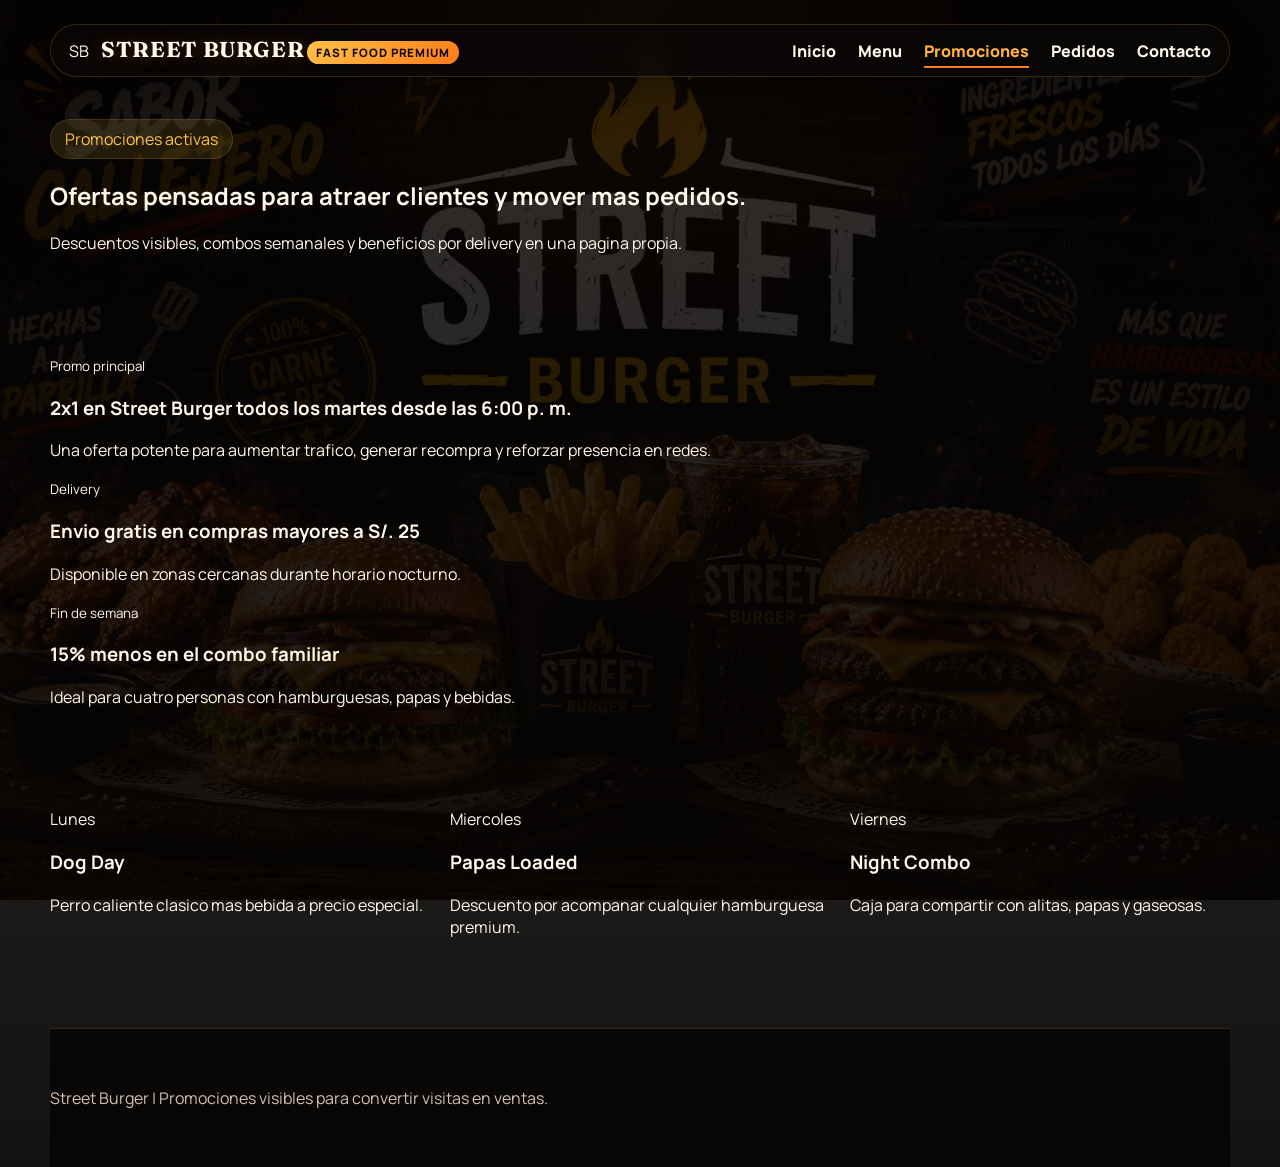
<file: promociones.html>
<!DOCTYPE html>
<html lang="es">
<head>
  <meta charset="UTF-8">
  <meta name="viewport" content="width=device-width, initial-scale=1.0">
  <title>Street Burger | Promociones</title>
  <link rel="preconnect" href="https://fonts.googleapis.com">
  <link rel="preconnect" href="https://fonts.gstatic.com" crossorigin>
  <link href="https://fonts.googleapis.com/css2?family=Fraunces:wght@600;700&family=Manrope:wght@400;500;700;800&display=swap" rel="stylesheet">
  <link rel="stylesheet" href="styles.css">
</head>
<body data-page="promociones">
  <header class="site-shell page-top">
    <nav class="navbar">
      <a class="brand" href="index.html">
        <span class="brand-mark">SB</span>
        <span>
          <strong>Street Burger</strong>
          <small>Fast food premium</small>
        </span>
      </a>
      <div class="nav-links">
        <a href="index.html" data-link="inicio">Inicio</a>
        <a href="menu.html" data-link="menu">Menu</a>
        <a href="promociones.html" data-link="promociones">Promociones</a>
        <a href="pedidos.html" data-link="pedidos">Pedidos</a>
        <a href="contacto.html" data-link="contacto">Contacto</a>
      </div>
    </nav>

    <section class="page-hero">
      <span class="eyebrow">Promociones activas</span>
      <h1>Ofertas pensadas para atraer clientes y mover mas pedidos.</h1>
      <p>Descuentos visibles, combos semanales y beneficios por delivery en una pagina propia.</p>
    </section>
  </header>

  <main class="site-shell">
    <section class="section promo-grid three-col">
      <article class="promo-card feature-card-big dark-card">
        <small>Promo principal</small>
        <h3>2x1 en Street Burger todos los martes desde las 6:00 p. m.</h3>
        <p>Una oferta potente para aumentar trafico, generar recompra y reforzar presencia en redes.</p>
      </article>
      <article class="promo-card">
        <small>Delivery</small>
        <h3>Envio gratis en compras mayores a S/. 25</h3>
        <p>Disponible en zonas cercanas durante horario nocturno.</p>
      </article>
      <article class="promo-card">
        <small>Fin de semana</small>
        <h3>15% menos en el combo familiar</h3>
        <p>Ideal para cuatro personas con hamburguesas, papas y bebidas.</p>
      </article>
    </section>

    <section class="section feature-grid">
      <article class="feature-card">
        <span>Lunes</span>
        <h3>Dog Day</h3>
        <p>Perro caliente clasico mas bebida a precio especial.</p>
      </article>
      <article class="feature-card">
        <span>Miercoles</span>
        <h3>Papas Loaded</h3>
        <p>Descuento por acompanar cualquier hamburguesa premium.</p>
      </article>
      <article class="feature-card">
        <span>Viernes</span>
        <h3>Night Combo</h3>
        <p>Caja para compartir con alitas, papas y gaseosas.</p>
      </article>
    </section>
  </main>

  <footer class="footer site-shell">
    <p>Street Burger | Promociones visibles para convertir visitas en ventas.</p>
  </footer>

  <script src="script.js"></script>
</body>
</html>
</file>
<file: styles.css>
:root {
  --bg: #090706;
  --surface: rgba(18, 13, 10, 0.86);
  --surface-strong: rgba(26, 18, 14, 0.92);
  --surface-soft: rgba(255, 255, 255, 0.06);
  --text: #fff7ea;
  --muted: #d3bfae;
  --primary: #ff7a1a;
  --primary-dark: #ffb347;
  --accent: #ffc247;
  --dark: #0d0907;
  --green: #9bd57b;
  --line: rgba(255, 194, 71, 0.18);
  --shadow: 0 24px 60px rgba(0, 0, 0, 0.42);
  --radius: 28px;
}

* {
  box-sizing: border-box;
}

html {
  scroll-behavior: smooth;
}

body {
  margin: 0;
  font-family: "Manrope", sans-serif;
  color: var(--text);
  background:
    linear-gradient(180deg, rgba(6, 4, 3, 0.82), rgba(6, 4, 3, 0.94)),
    radial-gradient(circle at top center, rgba(255, 122, 26, 0.22), transparent 28%),
    url("Productos/Fondo Pagina Web.png") center/cover fixed no-repeat;
}

a {
  color: inherit;
  text-decoration: none;
}

button,
input,
textarea {
  font: inherit;
}

.site-shell {
  width: min(1180px, calc(100% - 32px));
  margin: 0 auto;
}

.navbar {
  display: flex;
  justify-content: space-between;
  align-items: center;
  gap: 20px;
  padding: 14px 18px;
  margin-top: 24px;
  border: 1px solid var(--line);
  border-radius: 999px;
  background: rgba(10, 8, 7, 0.74);
  backdrop-filter: blur(14px);
  box-shadow: 0 16px 38px rgba(0, 0, 0, 0.32);
}

.brand {
  display: flex;
  align-items: center;
  gap: 12px;
}

.brand-copy {
  display: grid;
  gap: 2px;
}

.nav-links a,
.section-tag,
.slider-btn,
.price-row strong,
.price-row span {
  font-weight: 800;
}

.brand strong {
  font-family: "Fraunces", serif;
  font-size: 1.35rem;
  line-height: 1;
  letter-spacing: 0.03em;
  color: var(--text);
  text-transform: uppercase;
  text-shadow: 0 0 18px rgba(255, 122, 26, 0.28);
}

.brand small {
  width: max-content;
  padding: 4px 9px;
  border-radius: 999px;
  color: #120c08;
  font-size: 0.72rem;
  font-weight: 900;
  letter-spacing: 0.08em;
  text-transform: uppercase;
  background: linear-gradient(135deg, var(--accent), var(--primary));
}

.brand-logo {
  width: 78px;
  height: 78px;
  object-fit: cover;
  border-radius: 18px;
  border: 2px solid rgba(255, 194, 71, 0.35);
  background: rgba(255, 255, 255, 0.04);
  box-shadow: 0 18px 30px rgba(0, 0, 0, 0.35);
}

.hero-copy p,
.content-card p,
.product-feature p,
.catalog-card p,
.team-card p,
.footer p,
.social-link span:last-child,
.logo-card span:last-child {
  color: var(--muted);
}

.nav-links {
  display: flex;
  flex-wrap: wrap;
  gap: 22px;
}

.nav-links a {
  position: relative;
}

.nav-links a::after {
  content: "";
  position: absolute;
  left: 0;
  bottom: -6px;
  width: 100%;
  height: 2px;
  background: var(--primary);
  transform: scaleX(0);
  transform-origin: left;
  transition: transform 0.25s ease;
}

.nav-links a:hover::after,
.nav-links a.active::after {
  transform: scaleX(1);
}

.nav-links a.active {
  color: var(--primary-dark);
}

.page-hero,
.section,
.footer {
  padding: 42px 0;
}

.compact-hero {
  padding-bottom: 24px;
}

.hero-copy h1,
.section-heading h2,
.slide-content h2,
.content-card h2 {
  font-family: "Fraunces", serif;
  line-height: 1.05;
}

.hero-copy h1 {
  font-size: clamp(2.8rem, 7vw, 5.4rem);
  max-width: 12ch;
  margin: 14px 0 18px;
}

.section-heading h2,
.content-card h2 {
  font-size: clamp(1.9rem, 4vw, 3rem);
  margin: 14px 0 10px;
}

.eyebrow,
.section-tag {
  display: inline-block;
  padding: 8px 14px;
  border-radius: 999px;
  color: var(--accent);
  background: rgba(255, 194, 71, 0.12);
  border: 1px solid rgba(255, 194, 71, 0.14);
}

.two-col,
.feature-grid,
.catalog-grid,
.team-grid,
.footer-grid,
.contact-layout {
  display: grid;
  gap: 20px;
}

.two-col,
.contact-layout {
  grid-template-columns: repeat(2, 1fr);
}

.feature-grid {
  grid-template-columns: repeat(3, 1fr);
}

.catalog-grid {
  grid-template-columns: repeat(4, 1fr);
}

.team-grid {
  grid-template-columns: repeat(3, 1fr);
}

.footer-grid {
  grid-template-columns: 1.1fr 0.9fr;
}

.content-card,
.product-feature,
.catalog-card,
.team-card,
.logo-card,
.social-link,
.contact-form,
.map-frame,
.video-frame,
.slider,
.slide,
.slider-btn {
  box-shadow: var(--shadow);
}

.content-card,
.product-feature,
.catalog-card,
.team-card,
.contact-form,
.map-frame,
.video-frame {
  padding: 28px;
  border-radius: var(--radius);
  background: var(--surface);
  border: 1px solid rgba(255, 194, 71, 0.08);
  backdrop-filter: blur(8px);
}

.accent-card {
  background: linear-gradient(145deg, rgba(255, 122, 26, 0.24), rgba(46, 17, 8, 0.94));
  color: white;
  border: 1px solid rgba(255, 194, 71, 0.18);
}

.accent-card p {
  color: rgba(255, 255, 255, 0.82);
}

.slider {
  position: relative;
  overflow: hidden;
  border-radius: 32px;
  background: rgba(12, 9, 7, 0.92);
  border: 1px solid rgba(255, 194, 71, 0.14);
}

.slides {
  position: relative;
  min-height: 420px;
}

.slide {
  position: absolute;
  inset: 0;
  opacity: 0;
  transition: opacity 0.45s ease;
  display: grid;
  align-items: end;
  padding: 32px;
  background-size: cover;
  background-position: center;
}

.slide.active {
  opacity: 1;
  position: relative;
}

.slide::before {
  content: "";
  position: absolute;
  inset: 0;
  background:
    radial-gradient(circle at top right, rgba(255, 255, 255, 0.12), transparent 25%),
    linear-gradient(180deg, rgba(15, 10, 8, 0.08), rgba(15, 10, 8, 0.64));
}

.slide-poster {
  background-size: contain;
  background-repeat: no-repeat;
  background-position: center;
  background-color: rgba(8, 6, 5, 0.96);
  min-height: 420px;
}

.slide-poster::before {
  background: none;
}

.showcase-slider .slides {
  display: block;
  position: relative;
  min-height: auto;
  aspect-ratio: 3 / 2;
  overflow: hidden;
}

.showcase-slider .slide,
.showcase-slider .slide-poster {
  position: absolute;
  inset: 0;
  width: 100%;
  height: 100%;
  min-height: auto;
  padding: 0;
  background-size: contain;
  background-repeat: no-repeat;
  background-position: center;
  opacity: 0;
  transform: none;
  transition: opacity 0.45s ease;
}

.showcase-slider .slide.active {
  z-index: 1;
  opacity: 1;
}

.showcase-slider .slide img {
  width: 100%;
  height: 100%;
  display: block;
  object-fit: contain;
  object-position: center;
}

.theme-fire {
  background:
    linear-gradient(135deg, rgba(209, 76, 34, 0.55), rgba(243, 180, 74, 0.35)),
    radial-gradient(circle at 20% 20%, rgba(255, 255, 255, 0.2), transparent 24%),
    linear-gradient(160deg, #5c2414, #d14c22);
}

.theme-night {
  background:
    linear-gradient(135deg, rgba(36, 19, 15, 0.48), rgba(89, 42, 27, 0.42)),
    radial-gradient(circle at 80% 24%, rgba(243, 180, 74, 0.24), transparent 24%),
    linear-gradient(160deg, #1f120e, #4a281d);
}

.theme-gold {
  background:
    linear-gradient(135deg, rgba(243, 180, 74, 0.46), rgba(209, 76, 34, 0.3)),
    radial-gradient(circle at 16% 18%, rgba(255, 255, 255, 0.18), transparent 24%),
    linear-gradient(160deg, #8f4f1a, #f3b44a);
}

.theme-green {
  background:
    linear-gradient(135deg, rgba(85, 116, 69, 0.48), rgba(35, 18, 13, 0.3)),
    radial-gradient(circle at 82% 20%, rgba(255, 255, 255, 0.16), transparent 22%),
    linear-gradient(160deg, #314029, #557445);
}

.slide-content {
  position: relative;
  z-index: 1;
  max-width: 700px;
  color: white;
}

.slide-content small {
  display: inline-block;
  margin-bottom: 12px;
  padding: 8px 12px;
  border-radius: 999px;
  background: rgba(255, 255, 255, 0.14);
}

.slide-content h2 {
  margin: 0;
  font-size: clamp(2rem, 4vw, 3.2rem);
}

.slider-controls {
  position: absolute;
  left: 24px;
  right: 24px;
  bottom: 24px;
  display: flex;
  justify-content: space-between;
  align-items: center;
  gap: 12px;
  z-index: 2;
}

.slider-btn {
  width: 48px;
  height: 48px;
  border: 0;
  border-radius: 50%;
  cursor: pointer;
  color: white;
  background: rgba(255, 255, 255, 0.16);
  backdrop-filter: blur(8px);
}

.slider-dots {
  display: flex;
  gap: 10px;
}

.slider-dots button {
  width: 12px;
  height: 12px;
  border: 0;
  border-radius: 50%;
  background: rgba(255, 255, 255, 0.45);
  cursor: pointer;
}

.slider-dots button.active {
  background: white;
}

.product-feature,
.catalog-card,
.team-card {
  transition: transform 0.25s ease, box-shadow 0.25s ease;
}

.product-feature:hover,
.catalog-card:hover,
.team-card:hover,
.logo-card:hover,
.social-link:hover {
  transform: translateY(-4px);
  box-shadow: 0 22px 42px rgba(0, 0, 0, 0.35);
}

.catalog-card {
  cursor: pointer;
}

.catalog-card:focus-visible {
  outline: 3px solid rgba(255, 122, 26, 0.45);
  outline-offset: 4px;
}

.product-image {
  width: 100%;
  height: 210px;
  object-fit: cover;
  object-position: center;
  display: block;
  margin-bottom: 18px;
  border-radius: 22px;
}

.feature-image {
  width: 100%;
  height: 210px;
  object-fit: cover;
  object-position: center;
  display: block;
  margin-bottom: 18px;
  border-radius: 22px;
}

.thumb {
  height: 210px;
  border-radius: 22px;
  margin-bottom: 18px;
  position: relative;
  overflow: hidden;
}

.thumb::before,
.thumb::after {
  content: "";
  position: absolute;
  border-radius: 50%;
}

.thumb-burger {
  background: linear-gradient(160deg, #f5b667, #cf5a2f);
}

.thumb-burger::before {
  width: 140px;
  height: 140px;
  left: 50%;
  top: 42px;
  transform: translateX(-50%);
  background: linear-gradient(180deg, #ffd48e, #db8d44);
  box-shadow:
    0 34px 0 0 #5d2d1f,
    0 18px 0 0 #71a147,
    0 26px 0 0 #f8d562,
    0 46px 0 0 #c47224;
}

.thumb-dog {
  background: linear-gradient(160deg, #f4c66d, #d56e1a);
}

.thumb-dog::before {
  width: 170px;
  height: 70px;
  left: 50%;
  top: 70px;
  transform: translateX(-50%);
  background: linear-gradient(180deg, #f7d486, #d88b44);
  box-shadow: 0 0 0 14px rgba(120, 54, 22, 0.35);
}

.thumb-wings {
  background: linear-gradient(160deg, #7e351e, #2f1912);
}

.thumb-wings::before,
.thumb-wings::after {
  width: 80px;
  height: 80px;
  top: 66px;
  background: linear-gradient(180deg, #f2a64d, #c96322);
}

.thumb-wings::before {
  left: 70px;
}

.thumb-wings::after {
  right: 70px;
}

.thumb-fries {
  background: linear-gradient(160deg, #efb948, #9c4f1f);
}

.thumb-fries::before {
  width: 110px;
  height: 120px;
  left: 50%;
  top: 54px;
  transform: translateX(-50%);
  border-radius: 20px 20px 34px 34px;
  background: linear-gradient(180deg, #d34a25, #8d2b0d);
}

.thumb-fries::after {
  width: 90px;
  height: 90px;
  left: 50%;
  top: 30px;
  transform: translateX(-50%);
  background:
    linear-gradient(90deg, #ffd55f 0 18%, transparent 18% 24%, #ffd55f 24% 42%, transparent 42% 48%, #ffd55f 48% 66%, transparent 66% 72%, #ffd55f 72% 90%, transparent 90%);
}

.thumb-combo {
  background: linear-gradient(160deg, #4f2a1e, #d14c22);
}

.thumb-combo::before {
  width: 120px;
  height: 120px;
  left: 30px;
  top: 46px;
  background: linear-gradient(180deg, #ffd48e, #db8d44);
  box-shadow:
    0 30px 0 0 #5d2d1f,
    0 16px 0 0 #71a147,
    0 22px 0 0 #f8d562,
    0 40px 0 0 #c47224;
}

.thumb-combo::after {
  width: 74px;
  height: 110px;
  right: 42px;
  top: 52px;
  border-radius: 18px;
  background: linear-gradient(180deg, #f3b44a, #b44e12);
}

.thumb-drink {
  background: linear-gradient(160deg, #55342a, #e4a53c);
}

.thumb-drink::before {
  width: 82px;
  height: 136px;
  left: 50%;
  top: 36px;
  transform: translateX(-50%);
  border-radius: 18px 18px 28px 28px;
  background: linear-gradient(180deg, #fff8e6, #d14c22);
}

.thumb-drink::after {
  width: 6px;
  height: 82px;
  left: calc(50% + 24px);
  top: 20px;
  background: white;
}

.price-row {
  display: flex;
  justify-content: space-between;
  align-items: center;
  gap: 10px;
  margin-top: 14px;
}

.price-row span {
  padding: 6px 10px;
  border-radius: 999px;
  color: white;
  background: linear-gradient(135deg, var(--primary), #ef7a33);
}

.product-modal {
  position: fixed;
  inset: 0;
  display: none;
  align-items: center;
  justify-content: center;
  padding: 20px;
  z-index: 1000;
}

.product-modal.open {
  display: flex;
}

.product-modal-backdrop {
  position: absolute;
  inset: 0;
  background: rgba(17, 10, 8, 0.72);
  backdrop-filter: blur(4px);
}

.product-modal-card {
  position: relative;
  z-index: 1;
  width: min(980px, 100%);
  max-height: 90vh;
  overflow: auto;
  padding: 28px;
  border-radius: 30px;
  background: rgba(18, 13, 10, 0.97);
  border: 1px solid rgba(255, 194, 71, 0.16);
  box-shadow: 0 30px 70px rgba(0, 0, 0, 0.28);
}

.product-modal-layout {
  display: grid;
  grid-template-columns: 1fr 1fr;
  gap: 24px;
  align-items: center;
}

.product-modal-media .product-image,
.product-modal-media .thumb {
  width: 100%;
  height: 320px;
  margin-bottom: 0;
}

.modal-close {
  position: absolute;
  top: 14px;
  right: 14px;
  width: 42px;
  height: 42px;
  border: 0;
  border-radius: 50%;
  color: white;
  background: linear-gradient(135deg, var(--primary), #ef7a33);
  cursor: pointer;
  font-size: 1.5rem;
  line-height: 1;
}

.modal-description,
.modal-message {
  color: var(--muted);
  line-height: 1.7;
}

.modal-message {
  padding: 16px 18px;
  border-left: 4px solid var(--primary);
  border-radius: 0 18px 18px 0;
  background: rgba(255, 122, 26, 0.1);
}

.modal-meta {
  display: flex;
  flex-wrap: wrap;
  gap: 12px;
  align-items: center;
  margin: 18px 0 22px;
}

.modal-meta strong {
  font-size: 1.5rem;
}

.modal-meta span {
  padding: 8px 12px;
  border-radius: 999px;
  color: white;
  font-weight: 800;
  background: linear-gradient(135deg, var(--primary), #ef7a33);
}

.modal-order-btn {
  display: inline-flex;
}

.team-card .avatar {
  width: 118px;
  min-height: 74px;
  display: flex;
  flex-direction: column;
  justify-content: center;
  align-items: flex-start;
  gap: 4px;
  margin-bottom: 16px;
  padding: 14px 16px;
  border-radius: 18px;
  color: white;
  border: 1px solid rgba(255, 194, 71, 0.22);
  box-shadow:
    inset 0 0 0 1px rgba(255, 255, 255, 0.08),
    0 16px 30px rgba(0, 0, 0, 0.28);
}

.team-card .avatar span {
  display: block;
  font-size: 1.28rem;
  font-weight: 900;
  line-height: 1;
  letter-spacing: 0.06em;
}

.team-card .avatar small {
  color: rgba(255, 247, 234, 0.78);
  font-size: 0.76rem;
  font-weight: 800;
  letter-spacing: 0.04em;
  text-transform: uppercase;
}

.team-member-card {
  cursor: pointer;
}

.team-member-card:focus-visible {
  outline: 3px solid rgba(255, 122, 26, 0.45);
  outline-offset: 4px;
}

.avatar-one {
  background: linear-gradient(135deg, var(--primary), #f08b4d);
}

.avatar-two {
  background: linear-gradient(135deg, #3a241d, #7a4a39);
}

.avatar-three {
  background: linear-gradient(135deg, #557445, #8da15c);
}

.avatar-data {
  background: linear-gradient(135deg, #16415b, #1c8b9b);
}

.avatar-code {
  background: linear-gradient(135deg, #2d243f, #7a4d95);
}

.video-frame iframe,
.map-frame iframe {
  width: 100%;
  min-height: 420px;
  border: 0;
  border-radius: 22px;
}

.contact-form {
  display: grid;
  gap: 14px;
}

.contact-form input,
.contact-form textarea {
  width: 100%;
  padding: 16px 18px;
  border: 1px solid var(--line);
  border-radius: 18px;
  color: var(--text);
  background: rgba(255, 255, 255, 0.06);
}

.contact-form input::placeholder,
.contact-form textarea::placeholder {
  color: rgba(255, 247, 234, 0.62);
}

.contact-form textarea {
  min-height: 160px;
  resize: vertical;
}

.btn {
  min-height: 54px;
  padding: 0 22px;
  border: 0;
  border-radius: 999px;
  color: #120c08;
  font-weight: 800;
  background: linear-gradient(135deg, var(--accent), var(--primary));
  cursor: pointer;
  box-shadow: 0 14px 28px rgba(255, 122, 26, 0.24);
}

.form-message {
  min-height: 24px;
  margin-top: 12px;
  color: var(--green);
  font-weight: 800;
}

.payment-section {
  padding-top: 18px;
}

.payment-panel {
  padding: 28px;
  border-radius: var(--radius);
  background:
    linear-gradient(145deg, rgba(255, 122, 26, 0.12), rgba(255, 194, 71, 0.04)),
    var(--surface);
  border: 1px solid rgba(255, 194, 71, 0.12);
  box-shadow: var(--shadow);
}

.payment-tabs {
  display: flex;
  flex-wrap: wrap;
  gap: 12px;
  margin-bottom: 22px;
}

.payment-tab {
  min-height: 48px;
  padding: 0 18px;
  border: 1px solid rgba(255, 194, 71, 0.12);
  border-radius: 999px;
  color: var(--text);
  font-weight: 900;
  cursor: pointer;
  background: rgba(255, 255, 255, 0.06);
}

.payment-tab.active {
  color: #120c08;
  background: linear-gradient(135deg, var(--accent), var(--primary));
}

.payment-method {
  display: none;
}

.payment-method.active {
  display: block;
}

.payment-grid {
  display: grid;
  grid-template-columns: minmax(0, 1fr) minmax(280px, 0.85fr);
  gap: 22px;
}

.card-form {
  display: grid;
  gap: 14px;
}

.card-form label {
  display: grid;
  gap: 8px;
  color: var(--muted);
  font-weight: 800;
}

.card-form input {
  width: 100%;
  padding: 15px 16px;
  border: 1px solid var(--line);
  border-radius: 16px;
  color: var(--text);
  background: rgba(255, 255, 255, 0.06);
}

.card-row {
  display: grid;
  grid-template-columns: 1fr 1fr;
  gap: 14px;
}

.card-preview {
  min-height: 270px;
  display: grid;
  align-content: center;
  gap: 14px;
  padding: 26px;
  border-radius: 24px;
  overflow: hidden;
  position: relative;
  background:
    radial-gradient(circle at top right, rgba(255, 194, 71, 0.28), transparent 34%),
    linear-gradient(145deg, #17110e, #2e180f);
  border: 1px solid rgba(255, 194, 71, 0.16);
  box-shadow: inset 0 0 0 1px rgba(255, 255, 255, 0.04);
}

.card-preview span {
  color: var(--accent);
  font-weight: 900;
  text-transform: uppercase;
}

.card-preview strong {
  font-size: 1.55rem;
}

.card-preview p {
  margin: 0;
}

.card-chip {
  width: 54px;
  height: 38px;
  border-radius: 10px;
  background: linear-gradient(135deg, #ffe28a, #b87925);
}

#cardMasked {
  font-size: 1.35rem;
  font-weight: 900;
  letter-spacing: 0.08em;
}

.wallet-grid {
  display: grid;
  grid-template-columns: minmax(260px, 380px);
  gap: 16px;
}

.wallet-card {
  min-height: 180px;
  display: grid;
  justify-items: start;
  align-content: center;
  gap: 10px;
  padding: 22px;
  border: 1px solid rgba(255, 194, 71, 0.12);
  border-radius: 22px;
  color: var(--text);
  text-align: left;
  cursor: pointer;
  background: rgba(255, 255, 255, 0.06);
  box-shadow: var(--shadow);
}

.wallet-card:hover,
.payment-tab:hover {
  transform: translateY(-2px);
}

.wallet-logo {
  width: 58px;
  height: 58px;
  display: grid;
  place-items: center;
  border-radius: 18px;
  color: white;
  font-weight: 900;
  font-size: 1.25rem;
  background: linear-gradient(135deg, #3867d6, #6c5ce7);
}

.wallet-logo-image {
  width: 72px;
  height: 72px;
  display: block;
  object-fit: contain;
  border-radius: 18px;
  background: #7b1a93;
}

.yape-logo {
  background:
    radial-gradient(circle at 70% 20%, #20e0c1, transparent 28%),
    linear-gradient(135deg, #6424a3, #8f2bd4);
}

.yape-logo.large {
  width: 76px;
  height: 76px;
  margin-bottom: 12px;
  font-size: 1.65rem;
}

.wallet-logo-image.large {
  width: 96px;
  height: 96px;
  margin-bottom: 12px;
}

.wallet-card strong,
.transfer-box h3 {
  font-size: 1.4rem;
}

.wallet-card small {
  color: var(--muted);
  font-weight: 800;
}

.transfer-box {
  padding: 24px;
  border-radius: 22px;
  background: rgba(255, 255, 255, 0.06);
  border: 1px solid rgba(255, 194, 71, 0.12);
}

.payment-modal {
  position: fixed;
  inset: 0;
  display: none;
  align-items: center;
  justify-content: center;
  padding: 20px;
  z-index: 1000;
}

.payment-modal.open {
  display: flex;
}

.payment-modal-backdrop {
  position: absolute;
  inset: 0;
  background: rgba(8, 5, 4, 0.78);
  backdrop-filter: blur(8px);
}

.payment-modal-card {
  position: relative;
  z-index: 1;
  width: min(840px, 100%);
  padding: 30px;
  border-radius: 28px;
  background: rgba(18, 13, 10, 0.98);
  border: 1px solid rgba(255, 194, 71, 0.18);
  box-shadow: 0 34px 90px rgba(0, 0, 0, 0.48);
}

.yape-modal-layout {
  display: grid;
  grid-template-columns: 0.8fr 1.2fr;
  gap: 24px;
  align-items: center;
}

.upload-box {
  display: inline-grid;
  cursor: pointer;
}

.upload-box input {
  position: absolute;
  opacity: 0;
  pointer-events: none;
}

.upload-box span {
  display: inline-flex;
  min-height: 52px;
  align-items: center;
  padding: 0 18px;
  border-radius: 999px;
  color: #120c08;
  font-weight: 900;
  background: linear-gradient(135deg, var(--accent), var(--primary));
}

.receipt-preview {
  min-height: 300px;
  display: grid;
  place-items: center;
  padding: 16px;
  border-radius: 22px;
  color: var(--muted);
  font-weight: 900;
  text-align: center;
  background: rgba(255, 255, 255, 0.06);
  border: 1px dashed rgba(255, 194, 71, 0.24);
}

.receipt-preview img {
  width: 100%;
  max-height: 420px;
  object-fit: contain;
  border-radius: 16px;
}

.receipt-preview .qr-payment-image {
  max-height: 560px;
}

.toast {
  position: fixed;
  right: 24px;
  bottom: 24px;
  z-index: 1200;
  max-width: min(360px, calc(100% - 48px));
  padding: 16px 18px;
  border-radius: 18px;
  color: #120c08;
  font-weight: 900;
  background: linear-gradient(135deg, var(--accent), var(--primary));
  box-shadow: 0 22px 44px rgba(0, 0, 0, 0.36);
  opacity: 0;
  transform: translateY(16px);
  pointer-events: none;
  transition: opacity 0.25s ease, transform 0.25s ease;
}

.toast.show {
  opacity: 1;
  transform: translateY(0);
}

.footer {
  margin-top: 32px;
  background: rgba(7, 5, 4, 0.82);
  border-top: 1px solid var(--line);
  backdrop-filter: blur(10px);
}

.reference-logos,
.social-links {
  display: flex;
  flex-wrap: wrap;
  gap: 14px;
  margin-top: 16px;
}

.logo-card,
.social-link {
  display: inline-flex;
  align-items: center;
  gap: 12px;
  padding: 14px 16px;
  border-radius: 18px;
  background: rgba(255, 255, 255, 0.05);
  border: 1px solid rgba(255, 194, 71, 0.08);
}

.footer-logo-image,
.footer-social-image {
  width: 46px;
  height: 46px;
  object-fit: contain;
  display: block;
  border-radius: 12px;
  background: rgba(255, 255, 255, 0.96);
  padding: 4px;
}

.team-modal {
  position: fixed;
  inset: 0;
  display: none;
  align-items: center;
  justify-content: center;
  padding: 20px;
  z-index: 1000;
}

.team-modal.open {
  display: flex;
}

.team-modal-backdrop {
  position: absolute;
  inset: 0;
  background: rgba(8, 5, 4, 0.78);
  backdrop-filter: blur(8px);
}

.team-modal-card {
  position: relative;
  z-index: 1;
  width: min(1120px, 100%);
  max-height: 90vh;
  overflow: auto;
  padding: 30px;
  border-radius: 28px;
  background:
    linear-gradient(145deg, rgba(255, 194, 71, 0.1), transparent 34%),
    rgba(18, 13, 10, 0.98);
  border: 1px solid rgba(255, 194, 71, 0.22);
  box-shadow: 0 34px 90px rgba(0, 0, 0, 0.48);
}

.team-modal-layout {
  display: grid;
  grid-template-columns: minmax(0, 1.35fr) minmax(280px, 0.75fr);
  gap: 26px;
  align-items: stretch;
}

.certificate-visual {
  display: flex;
  align-items: center;
  justify-content: center;
}

.certificate-sheet {
  width: 100%;
  min-height: 0;
  padding: 22px;
  border-radius: 24px;
  border: 1px solid rgba(255, 194, 71, 0.24);
  background:
    linear-gradient(180deg, rgba(255, 255, 255, 0.1), rgba(255, 194, 71, 0.04)),
    rgba(255, 248, 233, 0.07);
  box-shadow:
    inset 0 0 0 1px rgba(255, 194, 71, 0.1),
    0 22px 48px rgba(0, 0, 0, 0.28);
  text-align: center;
  position: relative;
  overflow: hidden;
}

.certificate-sheet::before {
  content: "";
  position: absolute;
  inset: 14px;
  border-radius: 18px;
  border: 1px solid rgba(255, 194, 71, 0.18);
  pointer-events: none;
}

.certificate-kicker {
  display: block;
  margin: 12px 0 14px;
  font-size: 0.92rem;
  letter-spacing: 0.12em;
  text-transform: uppercase;
  color: var(--accent);
}

.certificate-sheet p {
  display: none;
}

.certificate-seal {
  width: 62px;
  height: 62px;
  display: grid;
  place-items: center;
  margin: 0 auto;
  border-radius: 50%;
  color: #120c08;
  font-weight: 800;
  background: linear-gradient(135deg, var(--accent), var(--primary));
  box-shadow: 0 16px 30px rgba(255, 122, 26, 0.24);
}

.certificate-image-frame {
  position: relative;
  padding: 12px;
  border-radius: 18px;
  background:
    linear-gradient(135deg, rgba(255, 194, 71, 0.18), rgba(255, 122, 26, 0.12)),
    rgba(10, 8, 7, 0.72);
  border: 1px solid rgba(255, 194, 71, 0.18);
  box-shadow:
    inset 0 0 0 1px rgba(255, 255, 255, 0.03),
    0 18px 40px rgba(0, 0, 0, 0.28);
}

.certificate-image-frame::after {
  content: "";
  position: absolute;
  inset: 8px;
  border-radius: 12px;
  border: 1px dashed rgba(255, 194, 71, 0.22);
  pointer-events: none;
}

.certificate-image {
  position: relative;
  z-index: 1;
  width: 100%;
  height: clamp(340px, 42vw, 510px);
  display: block;
  object-fit: contain;
  object-position: center;
  border-radius: 10px;
  background: #fffaf1;
}

.team-modal-info {
  display: flex;
  flex-direction: column;
  justify-content: center;
  padding: 28px;
  border-radius: 24px;
  background:
    linear-gradient(160deg, rgba(255, 122, 26, 0.18), rgba(255, 194, 71, 0.06)),
    rgba(255, 255, 255, 0.05);
  border: 1px solid rgba(255, 194, 71, 0.12);
}

.team-modal-info h2 {
  margin: 18px 0 14px;
  font-family: "Fraunces", serif;
  font-size: clamp(2rem, 4vw, 3.2rem);
  line-height: 1.05;
}

.team-modal-info .modal-description {
  margin: 0 0 18px;
  color: var(--accent);
  font-weight: 800;
}

.team-modal-info .modal-message {
  margin: 0;
  color: var(--muted);
  line-height: 1.7;
  font-size: 1.02rem;
}

@media (max-width: 1024px) {
  .catalog-grid {
    grid-template-columns: repeat(2, 1fr);
  }
}

@media (max-width: 900px) {
  .two-col,
  .feature-grid,
  .team-grid,
  .footer-grid,
  .contact-layout {
    grid-template-columns: 1fr;
  }

  .product-modal-layout,
  .team-modal-layout,
  .payment-grid,
  .yape-modal-layout {
    grid-template-columns: 1fr;
  }

  .wallet-grid {
    grid-template-columns: 1fr;
  }
}

@media (max-width: 760px) {
  .navbar,
  .nav-links {
    flex-direction: column;
  }

  .site-shell {
    width: min(100% - 22px, 1180px);
  }

  .catalog-grid {
    grid-template-columns: 1fr;
  }

  .slides {
    min-height: 340px;
  }

  .slide {
    padding: 24px;
  }

  .showcase-slider .slides {
    min-height: auto;
  }

  .showcase-slider .slide,
  .showcase-slider .slide-poster {
    padding: 0;
  }

  .brand {
    align-items: flex-start;
  }

  .brand strong {
    font-size: 1.1rem;
  }

  .card-row,
  .payment-tabs {
    grid-template-columns: 1fr;
  }
}
</file>
